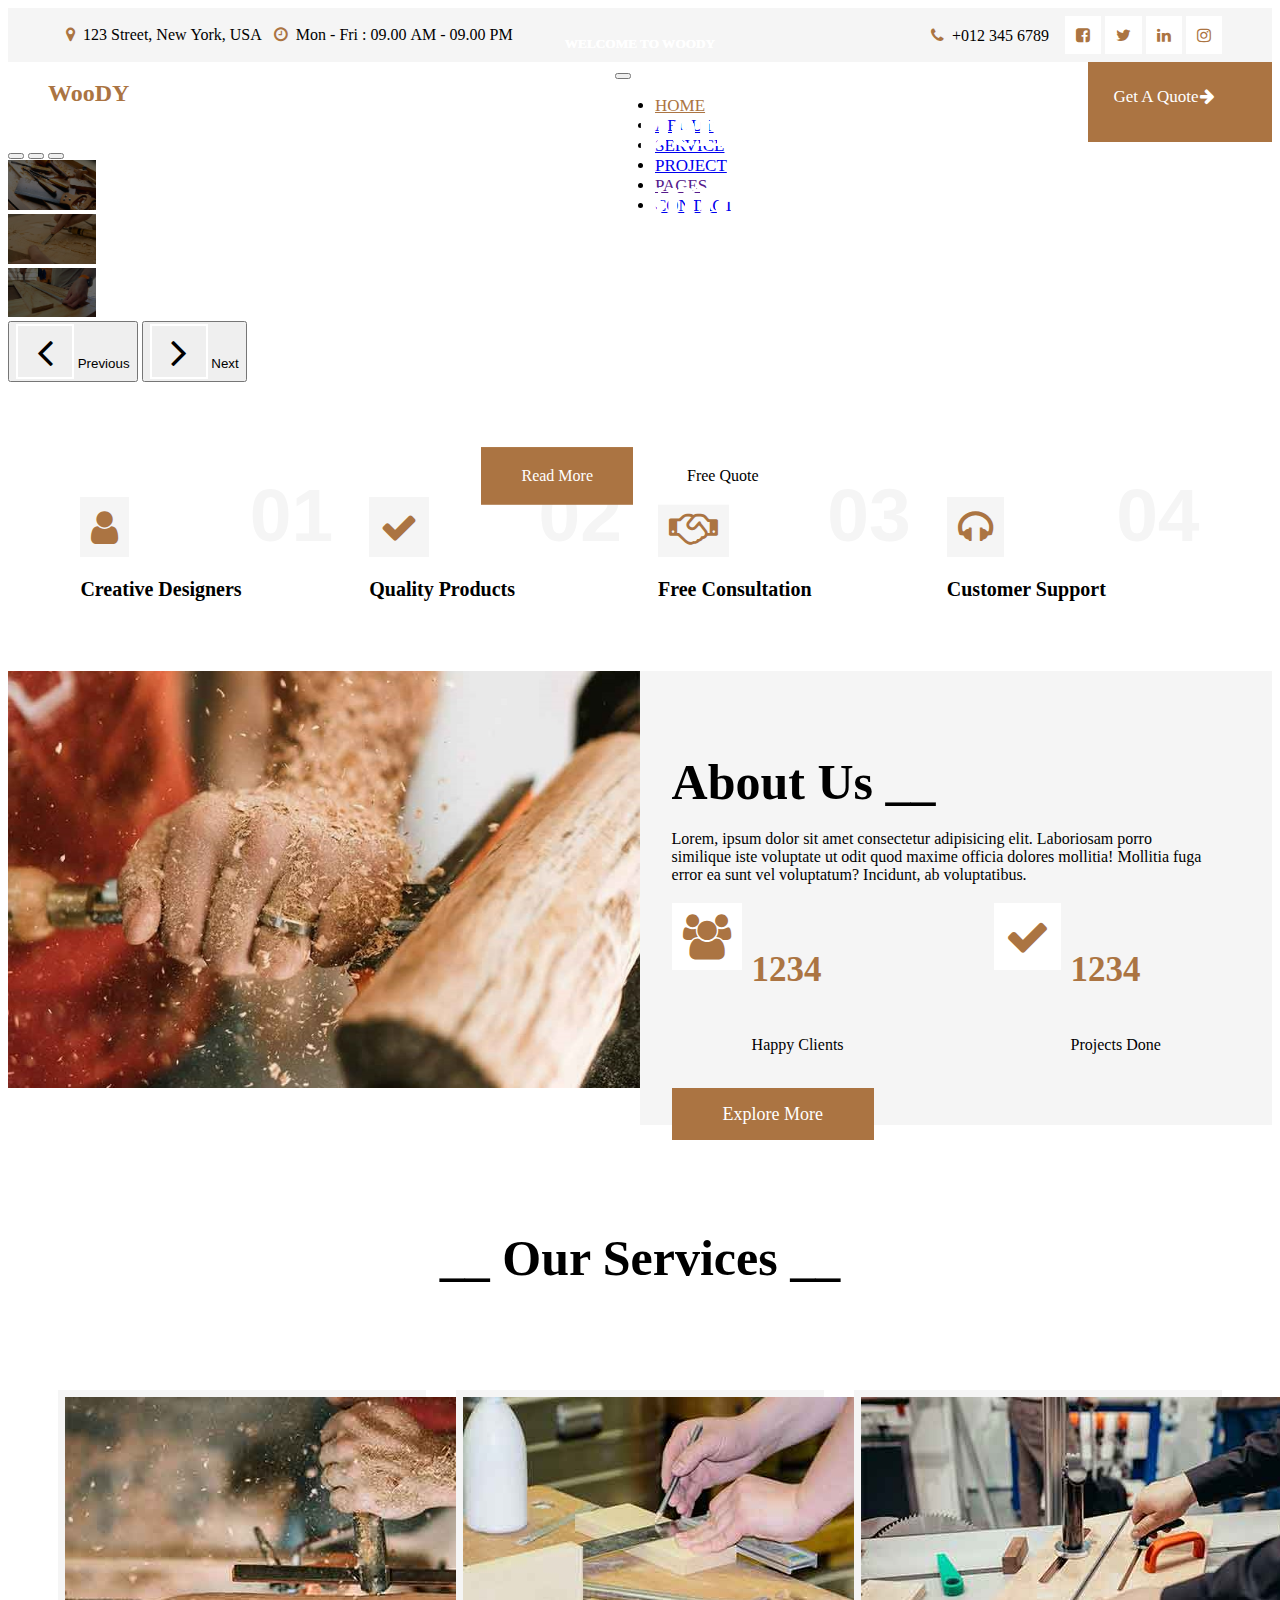
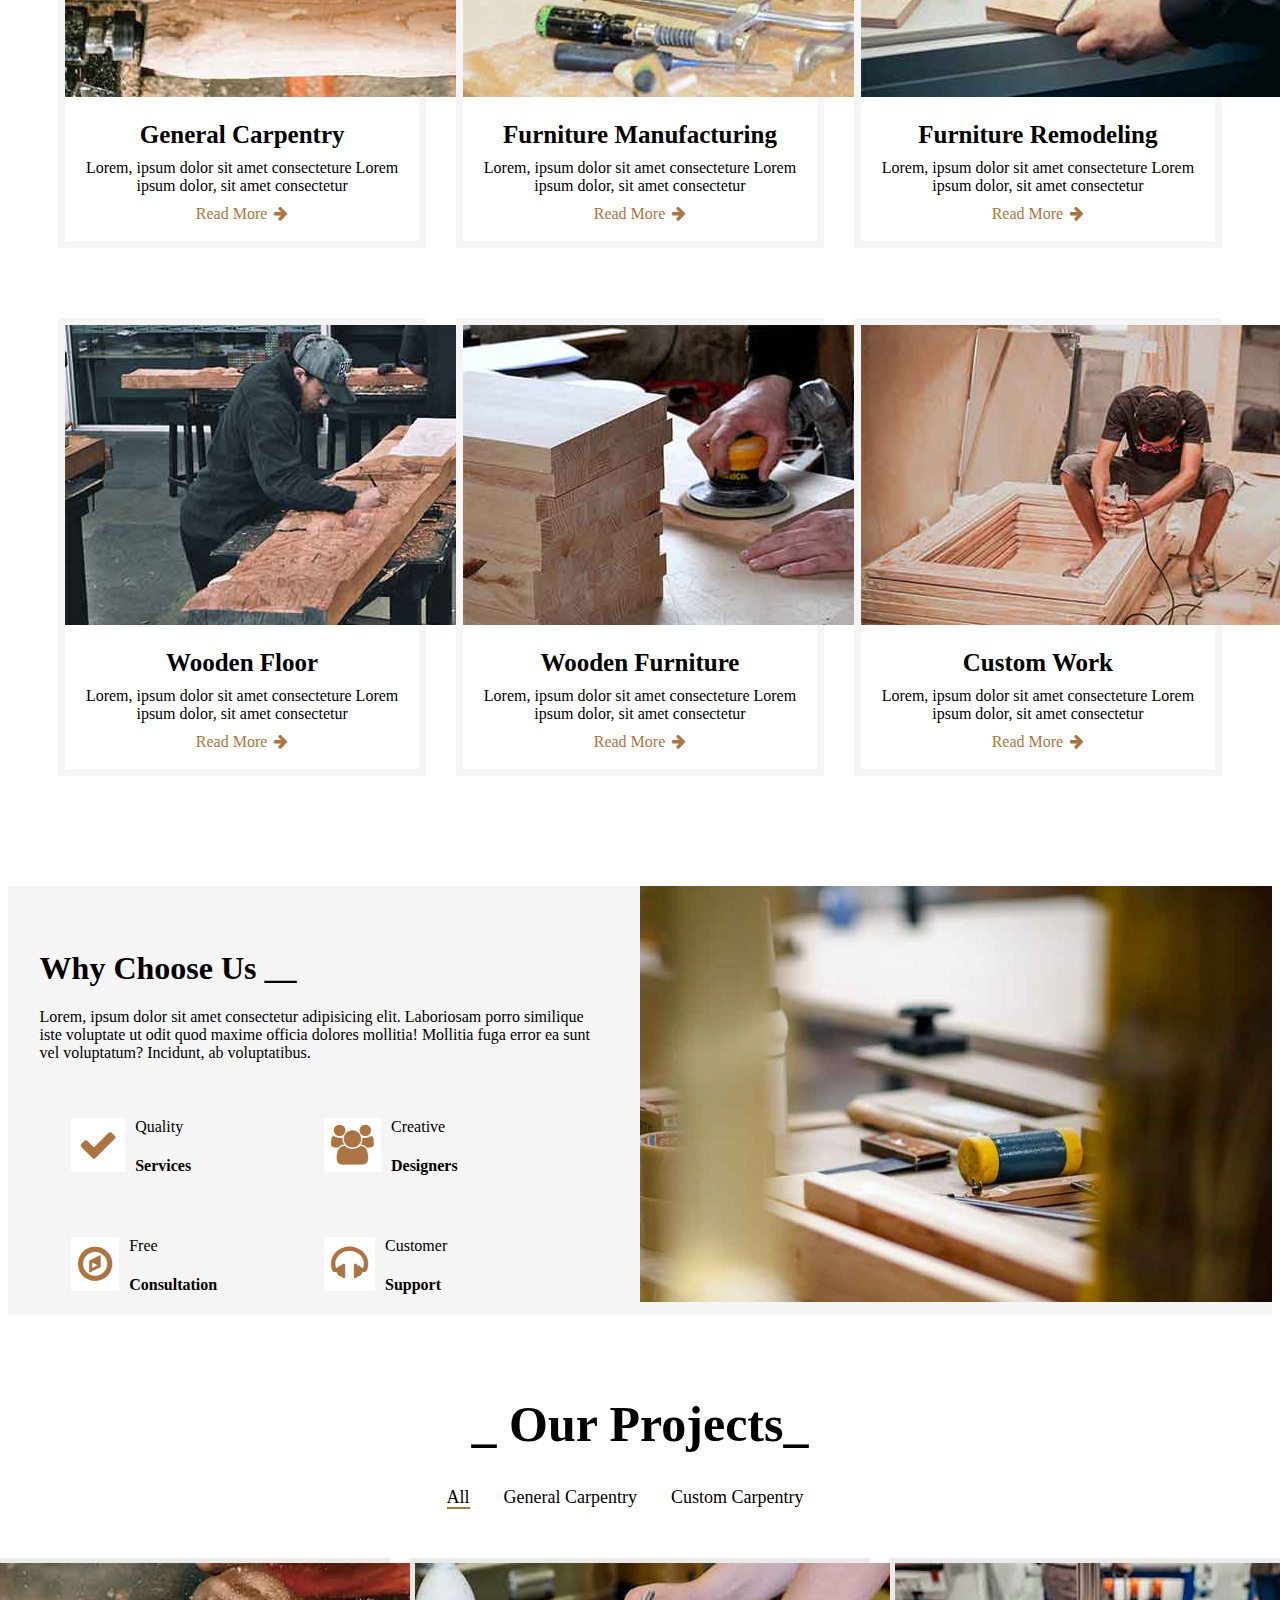
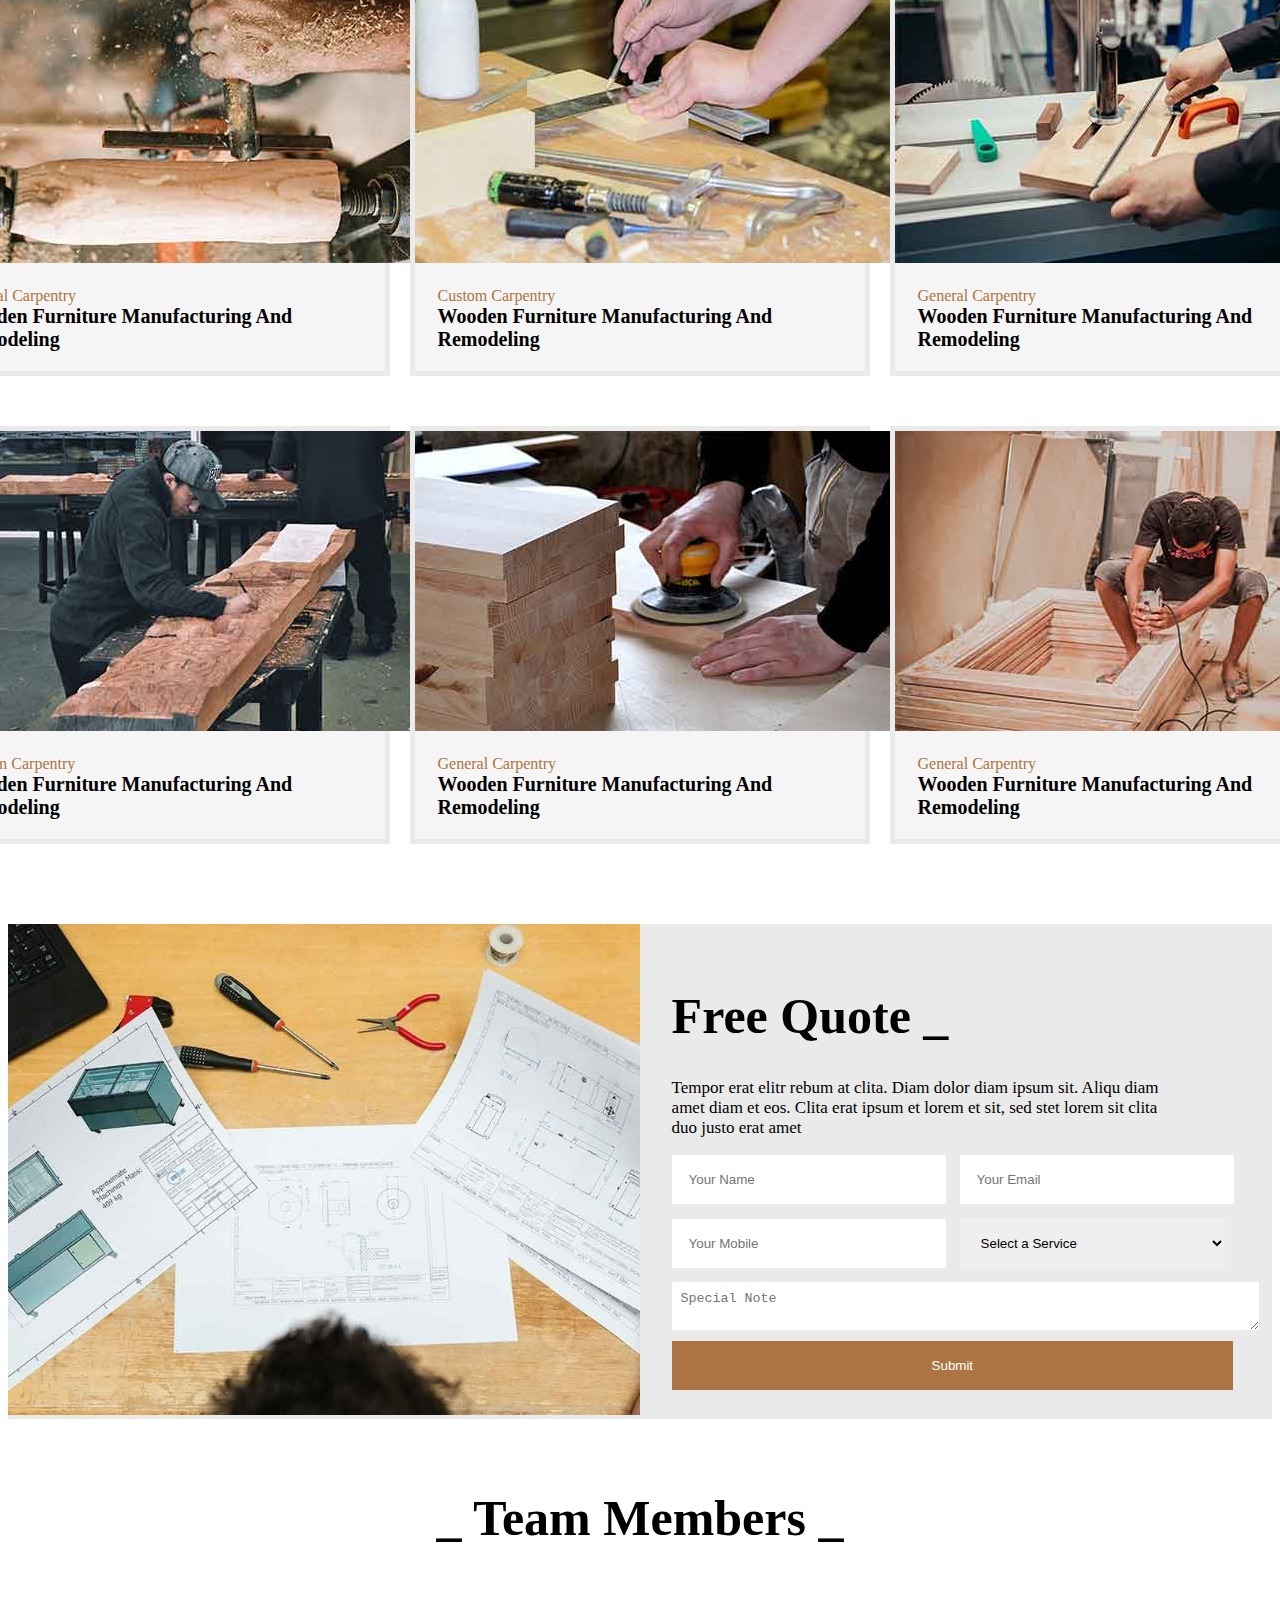
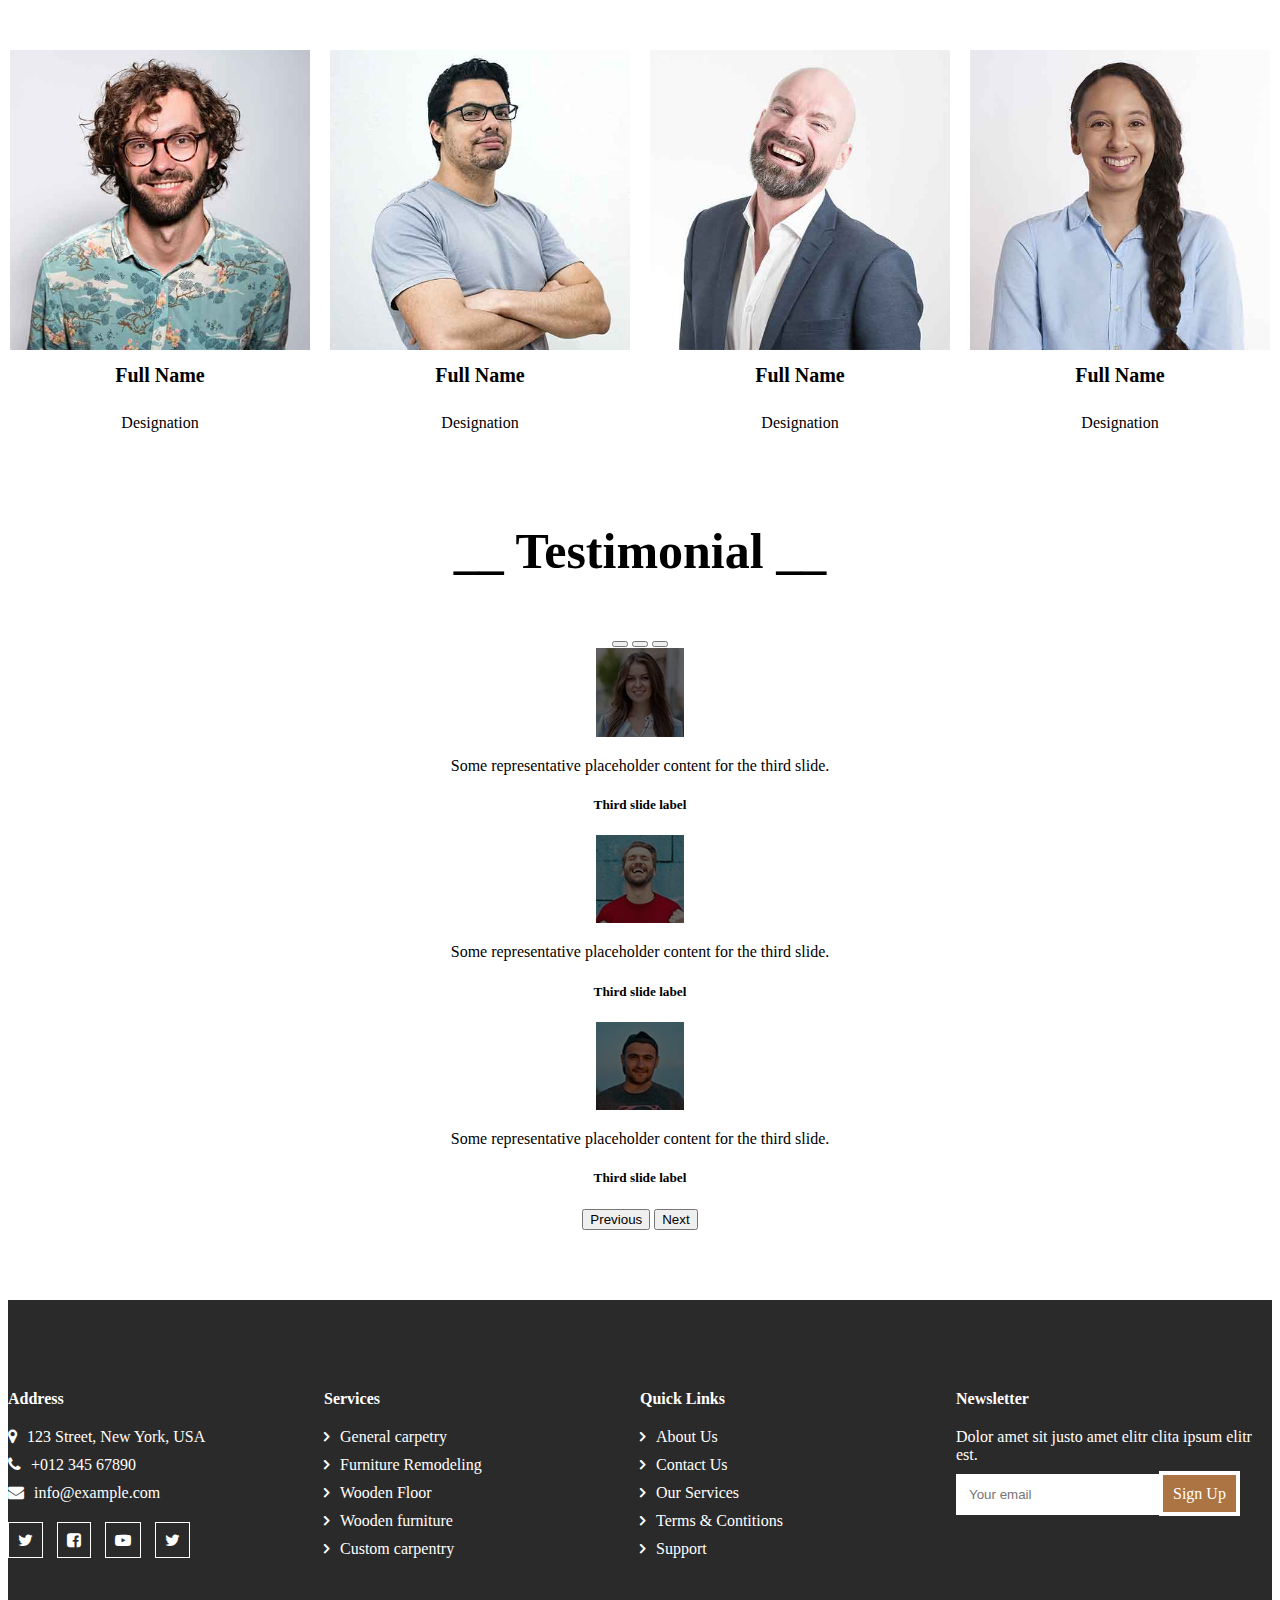
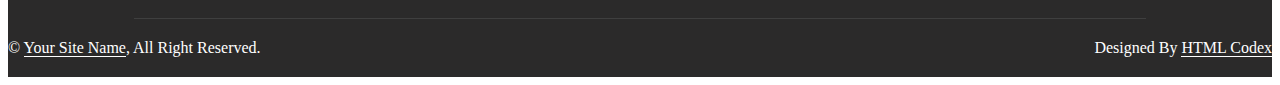
<file: index.html>
<!DOCTYPE html>
<html lang="en">
<head>
    <meta charset="UTF-8">
    <meta name="viewport" content="width=device-width, initial-scale=1.0">
    <title>Woody-Carpenter-Website</title>
    <link rel="stylesheet" href="./css/style.css">
    <link href="https://cdn.jsdelivr.net/npm/bootstrap@5.1.3/dist/css/bootstrap.min.css" rel="stylesheet" integrity="sha384-1BmE4kWBq78iYhFldvKuhfTAU6auU8tT94WrHftjDbrCEXSU1oBoqyl2QvZ6jIW3" crossorigin="anonymous">
    <link rel="stylesheet" href="https://cdnjs.cloudflare.com/ajax/libs/font-awesome/4.7.0/css/font-awesome.min.css">

</head>
<body>
  
    <div class="container-fluid">
        <div class="first-header">
            <div class="first-hd-left">
               <i class="fa fa-map-marker" aria-hidden="true"><span>123 Street, New York, USA</span></i>
               <i class="fa fa-clock-o" aria-hidden="true"><span>Mon - Fri : 09.00 AM - 09.00 PM</span></i>
            </div>
            <div class="first-hd-right">
                <i class="fa fa-phone" aria-hidden="true"><span>+012 345 6789</span></i>
                <i class="fa fa-facebook-square" aria-hidden="true" id="social"></i>
                <i class="fa fa-twitter" aria-hidden="true" id="social"></i>
                <i class="fa fa-linkedin" aria-hidden="true" id="social"></i>
                <i class="fa fa-instagram" aria-hidden="true" id="social"></i>
            </div>

        </div>
        <div class="navigation">
            <div class="nav-left">
                <h2>WooDY</h2>
            </div>
            <div class="nav-center">
                <nav class="navbar navbar-expand-lg navbar-light">
                    <div class="container-fluid">
                      <button class="navbar-toggler" type="button" data-bs-toggle="collapse" data-bs-target="#navbarNav" aria-controls="navbarNav" aria-expanded="false" aria-label="Toggle navigation">
                        <span class="navbar-toggler-icon"></span>
                      </button>
                      <div class="collapse navbar-collapse" id="navbarNav">
                        <ul class="navbar-nav">
                          <li class="nav-item">
                            <a class="nav-link active" aria-current="page" href="#" id="home">HOME</a>
                          </li>
                          <li class="nav-item">
                            <a class="nav-link active" aria-current="page" href="./pages/about.html">ABOUT</a>
                          </li>
                          <li class="nav-item">
                            <a class="nav-link active" aria-current="page" href="./pages/srvs.html">SERVICE</a>
                          </li>
                          <li class="nav-item">
                            <a class="nav-link active" aria-current="page" href="./pages/project.html">PROJECT</a>
                          </li>
                          <li class="nav-item">
                            <a class="nav-link active" aria-current="page" href="">PAGES</a>
                          </li>
                          <li class="nav-item">
                            <a class="nav-link active" aria-current="page" href="./pages/contact.html">CONTACT</a>
                          </li>
                         
                        </ul>
                      </div>
                    </div>
                  </nav>
            </div>
            <div class="nav-right">
                <a href="">Get A Quote<i class="fa fa-arrow-right" aria-hidden="true"></i></a>
            </div>
        </div>
        <div id="carouselExampleIndicators" class="carousel slide" data-bs-ride="carousel">
          <div class="carousel-indicators">
            <button type="button" data-bs-target="#carouselExampleIndicators" data-bs-slide-to="0" class="active" aria-current="true" aria-label="Slide 1"></button>
            <button type="button" data-bs-target="#carouselExampleIndicators" data-bs-slide-to="1" aria-label="Slide 2"></button>
            <button type="button" data-bs-target="#carouselExampleIndicators" data-bs-slide-to="2" aria-label="Slide 3"></button>
          </div>
          <div class="carousel-inner">
            <div class="carousel-item active">
              <img src="./images/carousel-1.jpg" class="d-block w-100 crsl-img" alt="...">
              <div class="crsl-text">
                <h5>WELCOME TO WOODY</h5>
                <h1>Best Carpenter & Craftsman<br>Services</h1>
                <p>Lorem ipsum, dolor sit amet consectetur adipisicing elit. Aspernatur perferendis dolorum similique molestias voluptatibus corrupti nulla dignissimos </p>
                <div class="btns">
                  <a href="" class="rd-mr">Read More</a>
                  <a href="" class="fr-qt">Free Quote</a>
                </div>
              </div>
            </div>
            <div class="carousel-item">
              <img src="./images/carousel-2.jpg" class="d-block w-100 crsl-img" alt="...">
              <div class="crsl-text">
                <h5>WELCOME TO WOODY</h5>
                <h1>Best Carpenter & Craftsman<br>Services</h1>
                <p>Lorem ipsum, dolor sit amet consectetur adipisicing elit. Aspernatur perferendis dolorum similique molestias voluptatibus corrupti nulla dignissimos </p>
                <div class="btns">
                  <a href="" class="rd-mr">Read More</a>
                  <a href="" class="fr-qt">Free Quote</a>
                </div>
              </div>
            </div>
            <div class="carousel-item">
              <img src="./images/carousel-3.jpg" class="d-block w-100 crsl-img" alt="...">
              <div class="crsl-text">
                <h5>WELCOME TO WOODY</h5>
                <h1>Best Carpenter & Craftsman<br>Services</h1>
                <p>Lorem ipsum, dolor sit amet consectetur adipisicing elit. Aspernatur perferendis dolorum similique molestias voluptatibus corrupti nulla dignissimos </p>
                <div class="btns">
                  <a href="" class="rd-mr">Read More</a>
                  <a href="" class="fr-qt">Free Quote</a>
                </div>
              </div>
            </div>
          </div>
          <button class="carousel-control-prev" type="button" data-bs-target="#carouselExampleIndicators" data-bs-slide="prev">
            <i class="fa fa-angle-left" id="left-arrow"></i>
            <span class="visually-hidden">Previous</span>
          </button>
          <button class="carousel-control-next" type="button" data-bs-target="#carouselExampleIndicators" data-bs-slide="next">
            <i class="fa fa-angle-right" id="right-arrow"></i>
            <span class="visually-hidden">Next</span>
          </button>
          
        </div>
        
        <div class="features">
          <div class="ftr-one"><div class="ftr">
            <div>
              <i class="fa fa-user" aria-hidden="true"></i>
            </div><div><span>01</span></div></div><div>Creative Designers</div></div>
          <div class="ftr-two"><div class="ftr"><div><i class="fa fa-check" aria-hidden="true"></i></div><div><span>02</span></div></div><div>Quality Products</div></div>
          <div class="ftr-three"><div class="ftr"><div><i class="fa fa-handshake-o" aria-hidden="true"></i></div><div><span>03</span></div></div><div>Free Consultation</div></div>
          <div class="ftr-four"><div class="ftr"><div><i class="fa fa-headphones"></i></div><div><span>04</span></div></div><div>Customer Support</div></div>
        </div>

        <div class="about">
          <div class="abt-left"><img src="./images/about - Copy.jpg" alt=""></div>
          <div class="abt-right">
            <h1>About Us __</h1>
            <p>Lorem, ipsum dolor sit amet consectetur adipisicing elit. Laboriosam porro similique iste voluptate ut odit quod maxime officia dolores mollitia! Mollitia fuga error ea sunt vel voluptatum? Incidunt, ab voluptatibus.</p>
            <div class="hpyclint-maindiv">
              <div class="hpy-clint">
                <div class="hpy-logo"><i class="fa fa-users" aria-hidden="true"></i></div>
                <div class="hpy-text"><h4>1234</h4>Happy Clients</div>
              </div>
              <div class="prjct-dn">
                <div class="prjct-dn-logo"><i class="fa fa-check" aria-hidden="true"></i></div>
                <div class="prjct-dn-text"><h4>1234</h4>Projects Done

                </div>
              </div>
            </div>
           <div class="em"><a href="">Explore More</a></div>
          </div>
        </div>

        <div class="servse">
          <h1>__ Our Services __</h1>
         <div class="servs-list">
          <div class="card">
            <img src="./images/service-1.jpg" alt="">
            <div class="card-tittle">General Carpentry</div>
            <div class="card-para">Lorem, ipsum dolor sit amet consecteture Lorem ipsum dolor, sit amet consectetur</div>
            <a href="">Read More<i class="fa fa-arrow-right" aria-hidden="true"></i></a>
          </div>
          <div class="card">
            <img src="./images/service-2.jpg" alt="">
            <div class="card-tittle">Furniture Manufacturing</div>
            <div class="card-para">Lorem, ipsum dolor sit amet consecteture Lorem ipsum dolor, sit amet consectetur</div>
            <a href="">Read More<i class="fa fa-arrow-right" aria-hidden="true"></i></a>
          </div>
          <div class="card">
            <img src="./images/service-3.jpg" alt="">
            <div class="card-tittle">Furniture Remodeling</div>
            <div class="card-para">Lorem, ipsum dolor sit amet consecteture Lorem ipsum dolor, sit amet consectetur</div>
            <a href="">Read More<i class="fa fa-arrow-right" aria-hidden="true"></i></a>
          </div>
         </div>
         <div class="servs-list">
          <div class="card">
            <img src="./images/service-4.jpg" alt="">
            <div class="card-tittle">Wooden Floor</div>
            <div class="card-para">Lorem, ipsum dolor sit amet consecteture Lorem ipsum dolor, sit amet consectetur</div>
            <a href="">Read More<i class="fa fa-arrow-right" aria-hidden="true"></i></a>
          </div>
          <div class="card">
            <img src="./images/service-5.jpg" alt="">
            <div class="card-tittle">Wooden Furniture</div>
            <div class="card-para">Lorem, ipsum dolor sit amet consecteture Lorem ipsum dolor, sit amet consectetur</div>
            <a href="">Read More<i class="fa fa-arrow-right" aria-hidden="true"></i></a>
          </div>
          <div class="card">
            <img src="./images/service-6.jpg" alt="">
            <div class="card-tittle">Custom Work</div>
            <div class="card-para">Lorem, ipsum dolor sit amet consecteture Lorem ipsum dolor, sit amet consectetur</div>
            <a href="">Read More<i class="fa fa-arrow-right" aria-hidden="true"></i></a>
          </div>
         </div>
        </div>
        <div class="why-choos">
          
          <div class="why-choos-left">
            <h1>Why Choose Us __</h1>
            <p>Lorem, ipsum dolor sit amet consectetur adipisicing elit. Laboriosam porro similique iste voluptate ut odit quod maxime officia dolores mollitia! Mollitia fuga error ea sunt vel voluptatum? Incidunt, ab voluptatibus.</p>
            <div class="why-choos-maindiv">
              <div class="why-choos-subdiv" id="left">
              <div class="qty-logo"><i class="fa fa-check" aria-hidden="true"></i></div>
              <div class="qty-text">Quality <h4>Services</h4></div>
            </div>
            <div class="why-choos-subdiv">
              <div class="qty-logo"><i class="fa fa-users" aria-hidden="true"></i></div>
              <div class="qty-text">Creative <h4>Designers</h4></div>
            </div>
          </div>
          <div class="why-choos-maindiv">
            <div class="why-choos-subdiv" id="left">
              <div class="qty-logo"><i class="fa fa-compass" aria-hidden="true"></i></i></div>
              <div class="qty-text">Free <h4>Consultation</h4></div>
          </div>
          <div class="why-choos-subdiv">
            <div class="qty-logo"><i class="fa fa-headphones"></i></div>
            <div class="qty-text">Customer <h4>Support</h4></div>
          </div>
        </div>
          
          </div>
          <div class="why-choos-right"><img src="./images/feature.jpg" alt=""></div>
        </div>

        <div class="our-projects">
        <div class="prjct-head-nav">
          <h1>_ Our Projects_</h1>
          <div class="project-nav">
           <a href="" class="all">All</a>
           <a href="">General Carpentry</a>
           <a href="">Custom Carpentry</a>
          </div>
        </div>
         <div class="project-lists">
          <div class="card">
            <img src="./images/service-1.jpg" alt="">
            <div class="prjct-card-text">General Carpentry</div>
            <div class="prjct-card-para">Wooden Furniture Manufacturing And Remodeling</div>
          </div>
          <div class="card">
            <img src="./images/service-2.jpg" alt="">
            <div class="prjct-card-text">Custom Carpentry</div>
            <div class="prjct-card-para">Wooden Furniture Manufacturing And Remodeling</div>
          </div>
          <div class="card">
            <img src="./images/service-3.jpg" alt="">
            <div class="prjct-card-text">General Carpentry</div>
            <div class="prjct-card-para">Wooden Furniture Manufacturing And Remodeling</div>
          </div>
         </div>
         <div class="project-lists">
          <div class="card">
            <img src="./images/service-4.jpg" alt="">
            <div class="prjct-card-text">Custom Carpentry</div>
            <div class="prjct-card-para">Wooden Furniture Manufacturing And Remodeling</div>
          </div>
          <div class="card">
            <img src="./images/service-5.jpg" alt="">
            <div class="prjct-card-text">General Carpentry</div>
            <div class="prjct-card-para">Wooden Furniture Manufacturing And Remodeling</div>
          </div>
          <div class="card">
            <img src="./images/service-6.jpg" alt="">
            <div class="prjct-card-text">General Carpentry</div>
            <div class="prjct-card-para">Wooden Furniture Manufacturing And Remodeling</div>
          </div>
         </div>
        </div>
        <div class="free-quote">
          <div class="qout-left">
            <img src="./images/quote.jpg" alt="">
          </div>
          <div class="qout-right">
            <h1>Free Quote _</h1>
            <p>Tempor erat elitr rebum at clita. Diam dolor diam ipsum sit. Aliqu diam amet diam et eos. Clita erat ipsum et lorem et sit, sed stet lorem sit clita duo justo erat amet</p>
            <div class="qoute-form">
              <input type="text" placeholder="Your Name">
              <input type="email" name="" id="mail" placeholder="Your Email">
              <div>
                <input type="text" name="" id="" placeholder="Your Mobile">
                <select name="" id="select">
                  <option value="">Select a Service</option>
                  <option value="">Service1</option>
                  <option value="">Service2 </option>
                  <option value="">Service3 </option>
                </select>
              </div>
              <div>
                <textarea name="" id="" cols="30" rows="2" placeholder="Special Note"></textarea>
              </div>
              <button>Submit</button>
            </div>
          </div>
        </div>
        <div class="tm-membrs">
          <h1>_ Team Members _</h1>
          <div class="members">
            <div class="card">
              <img src="./images/team-1.jpg" alt="">
              <h4>Full Name</h4>
              <div>Designation</div>
            </div>
            <div class="card">
              <img src="./images/team-2.jpg" alt="">
              <h4>Full Name</h4>
              <div>Designation</div>
            </div>
            <div class="card">
              <img src="./images/team-3.jpg" alt="">
              <h4>Full Name</h4>
              <div>Designation</div>
            </div>
            <div class="card">
              <img src="./images/team-4.jpg" alt="">
              <h4>Full Name</h4>
              <div>Designation</div>
            </div>
          </div>
        </div>

        <div class="testimonials">
          <h1>__ Testimonial __</h1>
          <div class="tstmnls-crsl">
            <div id="carouselExampleDark" class="carousel carousel-dark slide" data-bs-ride="carousel">
              <div class="carousel-indicators">
                <button type="button" data-bs-target="#carouselExampleDark" data-bs-slide-to="0" class="active" aria-current="true" aria-label="Slide 1"></button>
                <button type="button" data-bs-target="#carouselExampleDark" data-bs-slide-to="1" aria-label="Slide 2"></button>
                <button type="button" data-bs-target="#carouselExampleDark" data-bs-slide-to="2" aria-label="Slide 3"></button>
              </div>
              <div class="carousel-inner">
                <div class="carousel-item active" data-bs-interval="10000">
                  <div><img src="./images/testimonial-1.jpg" class="d-block w-5" alt="..."> </div>
                  <div class="carousel-caption d-none d-md-block">
                     <p>Some representative placeholder content for the third slide.</p>
                    <h5>Third slide label</h5>
                  </div>
                </div>
                <div class="carousel-item" data-bs-interval="2000">
                  <img src="./images/testimonial-2.jpg" class="d-block w-5" alt="...">
                  <div class="carousel-caption d-none d-md-block">
                    <p>Some representative placeholder content for the third slide.</p>
                    <h5>Third slide label</h5>
                  </div>
                </div>
                <div class="carousel-item">
                  <img src="./images/testimonial-3.jpg" class="d-block w-5" alt="...">
                  <div class="carousel-caption d-none d-md-block">
                    <p>Some representative placeholder content for the third slide.</p>
                    <h5>Third slide label</h5>
                   
                  </div>
                </div>
              </div>
              <button class="carousel-control-prev" type="button" data-bs-target="#carouselExampleDark" data-bs-slide="prev">
                <span class="carousel-control-prev-icon" aria-hidden="true"></span>
                <span class="visually-hidden">Previous</span>
              </button>
              <button class="carousel-control-next" type="button" data-bs-target="#carouselExampleDark" data-bs-slide="next">
                <span class="carousel-control-next-icon" aria-hidden="true"></span>
                <span class="visually-hidden">Next</span>
              </button>
            </div>
          </div>
        </div>

        <div class="footer">
         <div class="container">
          <div class="footer-first">
            <h4>Address</h4>
            <div><i class="fa fa-map-marker" aria-hidden="true"></i><span>123 Street, New York, USA</span></div>
            <div><i class="fa fa-phone" aria-hidden="true"></i><span>+012 345 67890</span></div>
            <div><i class="fa fa-envelope" aria-hidden="true"></i><span>info@example.com</span></div>
            <i class="fa fa-twitter" aria-hidden="true" id="footer-social-link"></i>
            <i class="fa fa-facebook-square" aria-hidden="true" id="footer-social-link"></i>
            <i class="fa fa-youtube-play" aria-hidden="true" id="footer-social-link"></i>
            <i class="fa fa-twitter" aria-hidden="true" id="footer-social-link"></i>
          </div>
          <div class="footer-sec">
            <h4>Services</h4>
            <div><i class="fa fa-angle-right"></i>General carpetry</div>
            <div><i class="fa fa-angle-right"></i>Furniture Remodeling</div>
            <div><i class="fa fa-angle-right"></i>Wooden Floor</div>
            <div><i class="fa fa-angle-right"></i>Wooden furniture</div>
            <div><i class="fa fa-angle-right"></i>Custom carpentry</div>
          </div>
          <div class="footer-third">
            <h4>Quick Links</h4>
            <div><i class="fa fa-angle-right"></i>About Us</div>
            <div><i class="fa fa-angle-right"></i>Contact Us</div>
            <div><i class="fa fa-angle-right"></i>Our Services</div>
            <div><i class="fa fa-angle-right"></i>Terms & Contitions</div>
            <div><i class="fa fa-angle-right"></i>Support</div>
          </div>
          <div class="footer-four">
            <h4>Newsletter</h4>
            <div>Dolor amet sit justo amet elitr clita ipsum elitr est.</div>
            <div><input type="email" placeholder="Your email"><a href="">Sign Up</a></div>
          </div>
         </div>
        </div>

        <div class="cpy-rgt">
          <div class="just-line"></div>
          <div class="container cpy-rgt-text">
            <div>© <span>Your Site Name</span>, All Right Reserved.</div>
            <div>Designed By <span>HTML Codex</span></div>
          </div>
        </div>
    </div>
    






    <script src="https://cdn.jsdelivr.net/npm/bootstrap@5.1.3/dist/js/bootstrap.bundle.min.js" integrity="sha384-ka7Sk0Gln4gmtz2MlQnikT1wXgYsOg+OMhuP+IlRH9sENBO0LRn5q+8nbTov4+1p" crossorigin="anonymous"></script>
    <script src="https://cdn.jsdelivr.net/npm/@popperjs/core@2.10.2/dist/umd/popper.min.js" integrity="sha384-7+zCNj/IqJ95wo16oMtfsKbZ9ccEh31eOz1HGyDuCQ6wgnyJNSYdrPa03rtR1zdB" crossorigin="anonymous"></script>
<script src="https://cdn.jsdelivr.net/npm/bootstrap@5.1.3/dist/js/bootstrap.min.js" integrity="sha384-QJHtvGhmr9XOIpI6YVutG+2QOK9T+ZnN4kzFN1RtK3zEFEIsxhlmWl5/YESvpZ13" crossorigin="anonymous"></script>
</body>
</html>
</file>
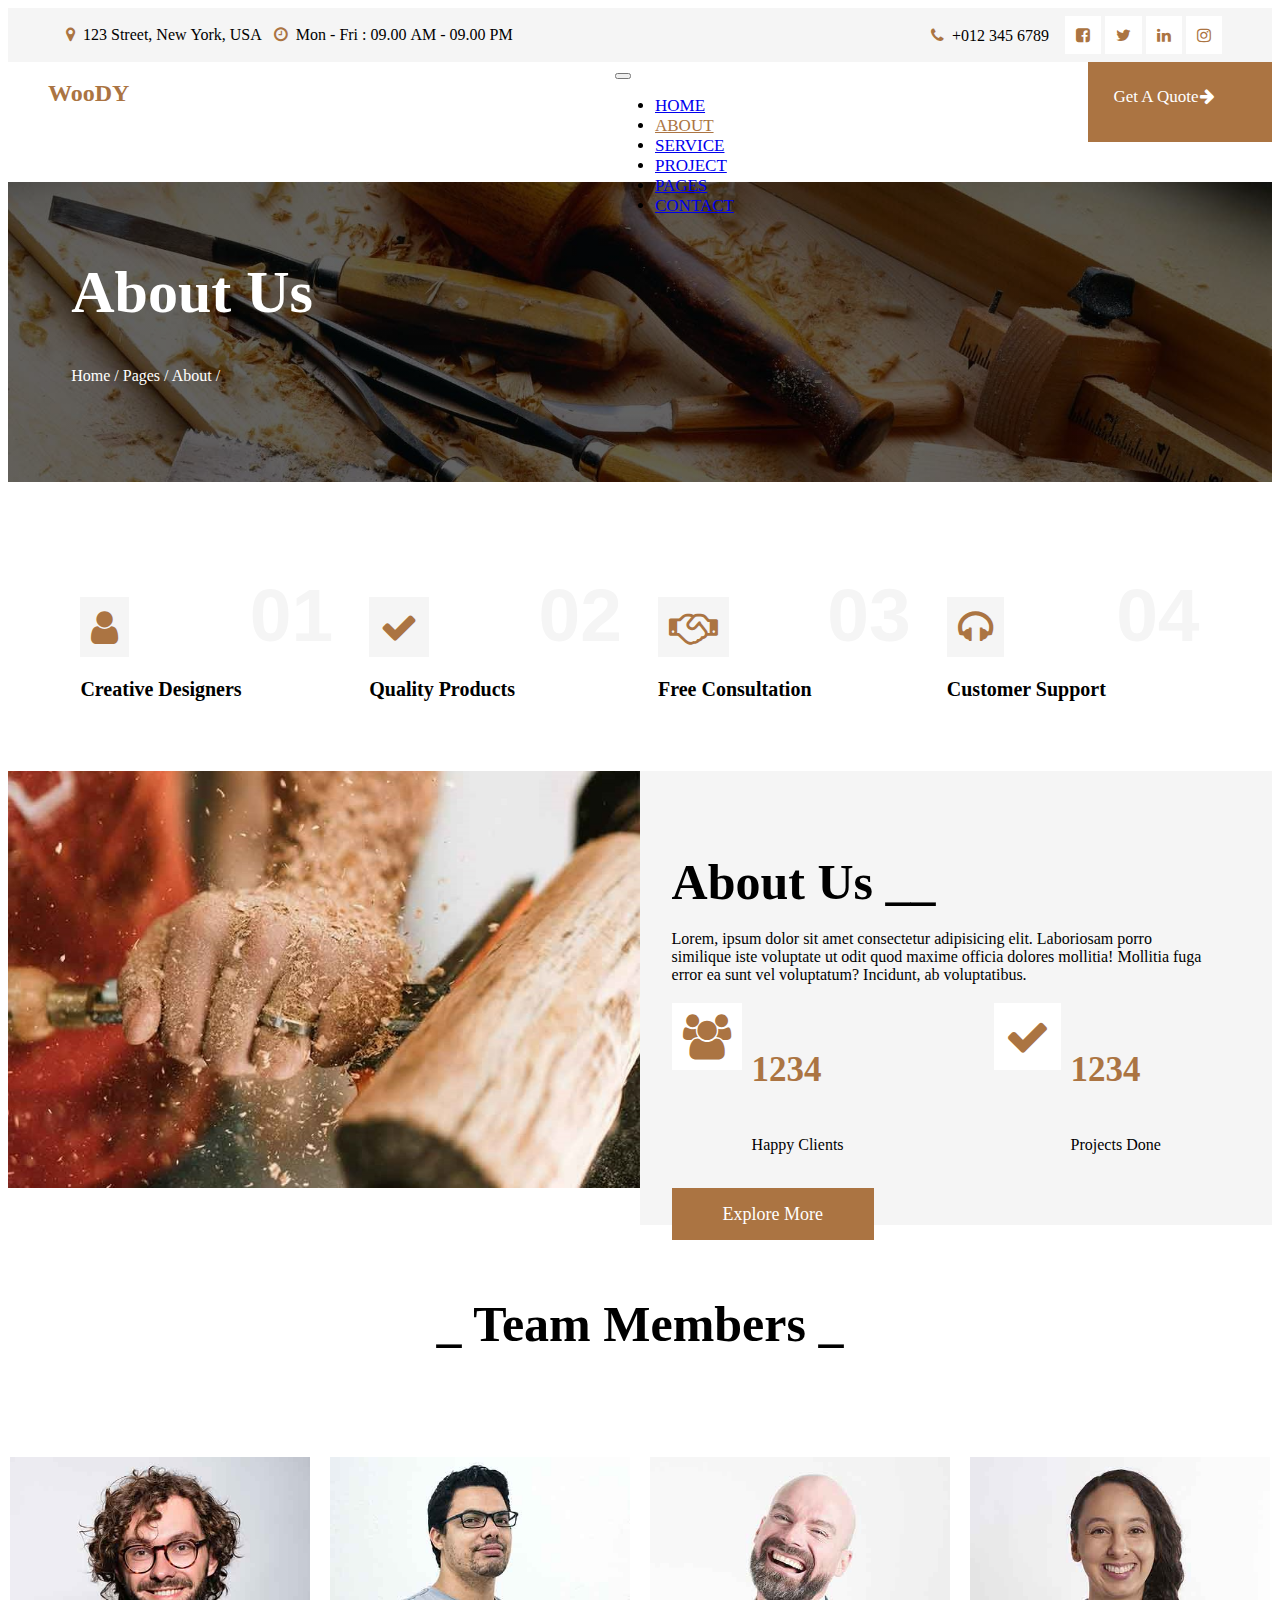
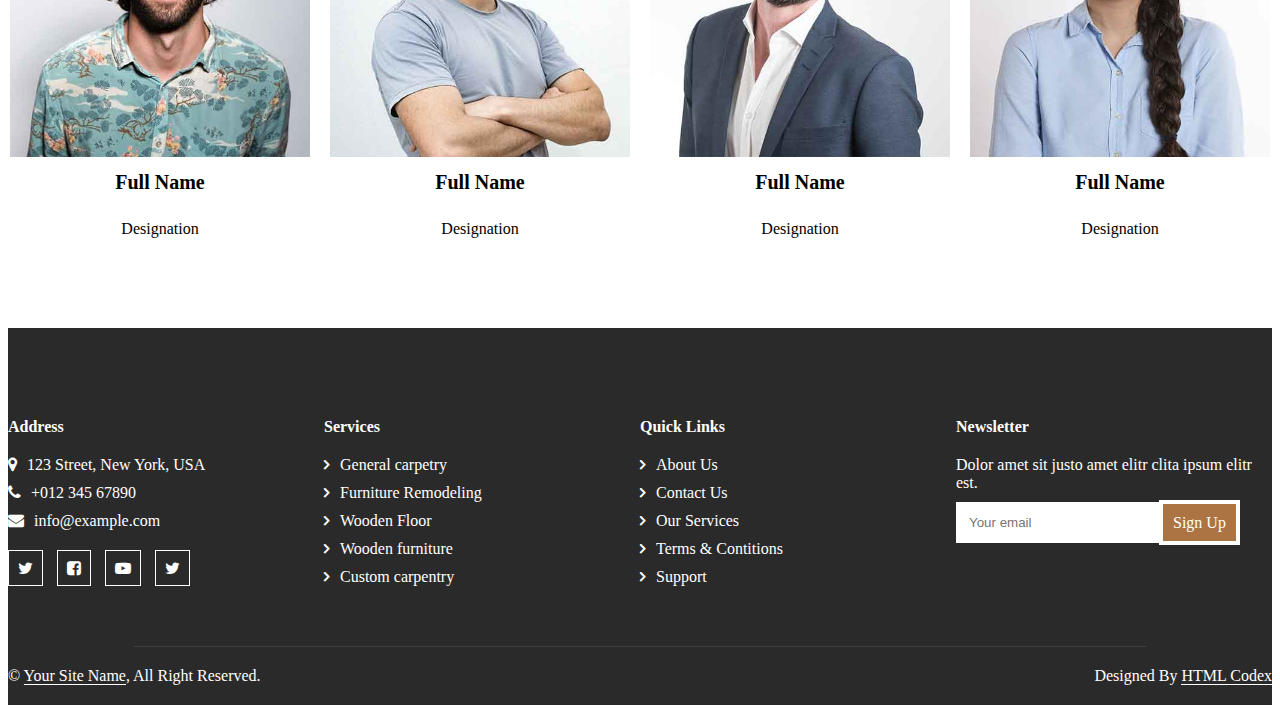
<file: pages/about.html>
<!DOCTYPE html>
<html lang="en">
<head>
    <meta charset="UTF-8">
    <meta name="viewport" content="width=device-width, initial-scale=1.0">
    <title>Woody-Carpenter-Website</title>
    <link rel="stylesheet" href="../css/about.css">
    <link href="https://cdn.jsdelivr.net/npm/bootstrap@5.1.3/dist/css/bootstrap.min.css" rel="stylesheet" integrity="sha384-1BmE4kWBq78iYhFldvKuhfTAU6auU8tT94WrHftjDbrCEXSU1oBoqyl2QvZ6jIW3" crossorigin="anonymous">
    <link rel="stylesheet" href="https://cdnjs.cloudflare.com/ajax/libs/font-awesome/4.7.0/css/font-awesome.min.css">
<body>
    <div class="container-fluid">
        <div class="first-header">
            <div class="first-hd-left">
               <i class="fa fa-map-marker" aria-hidden="true"><span>123 Street, New York, USA</span></i>
               <i class="fa fa-clock-o" aria-hidden="true"><span>Mon - Fri : 09.00 AM - 09.00 PM</span></i>
            </div>
            <div class="first-hd-right">
                <i class="fa fa-phone" aria-hidden="true"><span>+012 345 6789</span></i>
                <i class="fa fa-facebook-square" aria-hidden="true" id="social"></i>
                <i class="fa fa-twitter" aria-hidden="true" id="social"></i>
                <i class="fa fa-linkedin" aria-hidden="true" id="social"></i>
                <i class="fa fa-instagram" aria-hidden="true" id="social"></i>
            </div>

        </div>
        <div class="navigation">
            <div class="nav-left">
                <h2>WooDY</h2>
            </div>
            <div class="nav-center">
                <nav class="navbar navbar-expand-lg navbar-light">
                    <div class="container-fluid">
                      <button class="navbar-toggler" type="button" data-bs-toggle="collapse" data-bs-target="#navbarNav" aria-controls="navbarNav" aria-expanded="false" aria-label="Toggle navigation">
                        <span class="navbar-toggler-icon"></span>
                      </button>
                      <div class="collapse navbar-collapse" id="navbarNav">
                        <ul class="navbar-nav">
                          <li class="nav-item">
                            <a class="nav-link active" aria-current="page" href="../index.html">HOME</a>
                          </li>
                          <li class="nav-item">
                            <a class="nav-link active" aria-current="page" href="#" id="about">ABOUT</a>
                          </li>
                          <li class="nav-item">
                            <a class="nav-link active" aria-current="page" href="../pages/srvs.html">SERVICE</a>
                          </li>
                          <li class="nav-item">
                            <a class="nav-link active" aria-current="page" href="#">PROJECT</a>
                          </li>
                          <li class="nav-item">
                            <a class="nav-link active" aria-current="page" href="#">PAGES</a>
                          </li>
                          <li class="nav-item">
                            <a class="nav-link active" aria-current="page" href="#">CONTACT</a>
                          </li>
                         
                        </ul>
                      </div>
                    </div>
                  </nav>
            </div>
            <div class="nav-right">
                <a href="">Get A Quote<i class="fa fa-arrow-right" aria-hidden="true"></i></a>
            </div>
        </div>

        <div class="banner">
            <h1>About Us</h1>
            <div class="banner-links">
                <a href="">Home / </a>
                <a href="">Pages / </a>
                <a href="">About / </a>
            </div>
        </div>
        
        
        <div class="features">
            <div class="ftr-one"><div class="ftr">
              <div>
                <i class="fa fa-user" aria-hidden="true"></i>
              </div><div><span>01</span></div></div><div>Creative Designers</div></div>
            <div class="ftr-two"><div class="ftr"><div><i class="fa fa-check" aria-hidden="true"></i></div><div><span>02</span></div></div><div>Quality Products</div></div>
            <div class="ftr-three"><div class="ftr"><div><i class="fa fa-handshake-o" aria-hidden="true"></i></div><div><span>03</span></div></div><div>Free Consultation</div></div>
            <div class="ftr-four"><div class="ftr"><div><i class="fa fa-headphones"></i></div><div><span>04</span></div></div><div>Customer Support</div></div>
          </div>

          <div class="about">
            <div class="abt-left"><img src="../images/about - Copy.jpg" alt=""></div>
            <div class="abt-right">
              <h1>About Us __</h1>
              <p>Lorem, ipsum dolor sit amet consectetur adipisicing elit. Laboriosam porro similique iste voluptate ut odit quod maxime officia dolores mollitia! Mollitia fuga error ea sunt vel voluptatum? Incidunt, ab voluptatibus.</p>
              <div class="hpyclint-maindiv">
                <div class="hpy-clint">
                  <div class="hpy-logo"><i class="fa fa-users" aria-hidden="true"></i></div>
                  <div class="hpy-text"><h4>1234</h4>Happy Clients</div>
                </div>
                <div class="prjct-dn">
                  <div class="prjct-dn-logo"><i class="fa fa-check" aria-hidden="true"></i></div>
                  <div class="prjct-dn-text"><h4>1234</h4>Projects Done
  
                  </div>
                </div>
              </div>
             <div class="em"><a href="">Explore More</a></div>
            </div>
          </div>
          <div class="tm-membrs">
            <h1>_ Team Members _</h1>
            <div class="members">
              <div class="card">
                <img src="../images/team-1.jpg" alt="">
                <h4>Full Name</h4>
                <div>Designation</div>
              </div>
              <div class="card">
                <img src="../images/team-2.jpg" alt="">
                <h4>Full Name</h4>
                <div>Designation</div>
              </div>
              <div class="card">
                <img src="../images/team-3.jpg" alt="">
                <h4>Full Name</h4>
                <div>Designation</div>
              </div>
              <div class="card">
                <img src="../images/team-4.jpg" alt="">
                <h4>Full Name</h4>
                <div>Designation</div>
              </div>
            </div>
          </div>

          <div class="footer">
            <div class="container">
             <div class="footer-first">
               <h4>Address</h4>
               <div><i class="fa fa-map-marker" aria-hidden="true"></i><span>123 Street, New York, USA</span></div>
               <div><i class="fa fa-phone" aria-hidden="true"></i><span>+012 345 67890</span></div>
               <div><i class="fa fa-envelope" aria-hidden="true"></i><span>info@example.com</span></div>
               <i class="fa fa-twitter" aria-hidden="true" id="footer-social-link"></i>
               <i class="fa fa-facebook-square" aria-hidden="true" id="footer-social-link"></i>
               <i class="fa fa-youtube-play" aria-hidden="true" id="footer-social-link"></i>
               <i class="fa fa-twitter" aria-hidden="true" id="footer-social-link"></i>
             </div>
             <div class="footer-sec">
               <h4>Services</h4>
               <div><i class="fa fa-angle-right"></i>General carpetry</div>
               <div><i class="fa fa-angle-right"></i>Furniture Remodeling</div>
               <div><i class="fa fa-angle-right"></i>Wooden Floor</div>
               <div><i class="fa fa-angle-right"></i>Wooden furniture</div>
               <div><i class="fa fa-angle-right"></i>Custom carpentry</div>
             </div>
             <div class="footer-third">
               <h4>Quick Links</h4>
               <div><i class="fa fa-angle-right"></i>About Us</div>
               <div><i class="fa fa-angle-right"></i>Contact Us</div>
               <div><i class="fa fa-angle-right"></i>Our Services</div>
               <div><i class="fa fa-angle-right"></i>Terms & Contitions</div>
               <div><i class="fa fa-angle-right"></i>Support</div>
             </div>
             <div class="footer-four">
               <h4>Newsletter</h4>
               <div>Dolor amet sit justo amet elitr clita ipsum elitr est.</div>
               <div><input type="email" placeholder="Your email"><a href="">Sign Up</a></div>
             </div>
            </div>
           </div>
           <div class="cpy-rgt">
            <div class="just-line"></div>
            <div class="container cpy-rgt-text">
              <div>© <span>Your Site Name</span>, All Right Reserved.</div>
              <div>Designed By <span>HTML Codex</span></div>
            </div>
          </div>
    </div>






    
    <script src="https://cdn.jsdelivr.net/npm/bootstrap@5.1.3/dist/js/bootstrap.bundle.min.js" integrity="sha384-ka7Sk0Gln4gmtz2MlQnikT1wXgYsOg+OMhuP+IlRH9sENBO0LRn5q+8nbTov4+1p" crossorigin="anonymous"></script>
    <script src="https://cdn.jsdelivr.net/npm/@popperjs/core@2.10.2/dist/umd/popper.min.js" integrity="sha384-7+zCNj/IqJ95wo16oMtfsKbZ9ccEh31eOz1HGyDuCQ6wgnyJNSYdrPa03rtR1zdB" crossorigin="anonymous"></script>
<script src="https://cdn.jsdelivr.net/npm/bootstrap@5.1.3/dist/js/bootstrap.min.js" integrity="sha384-QJHtvGhmr9XOIpI6YVutG+2QOK9T+ZnN4kzFN1RtK3zEFEIsxhlmWl5/YESvpZ13" crossorigin="anonymous"></script>
</body>
</html>
</file>
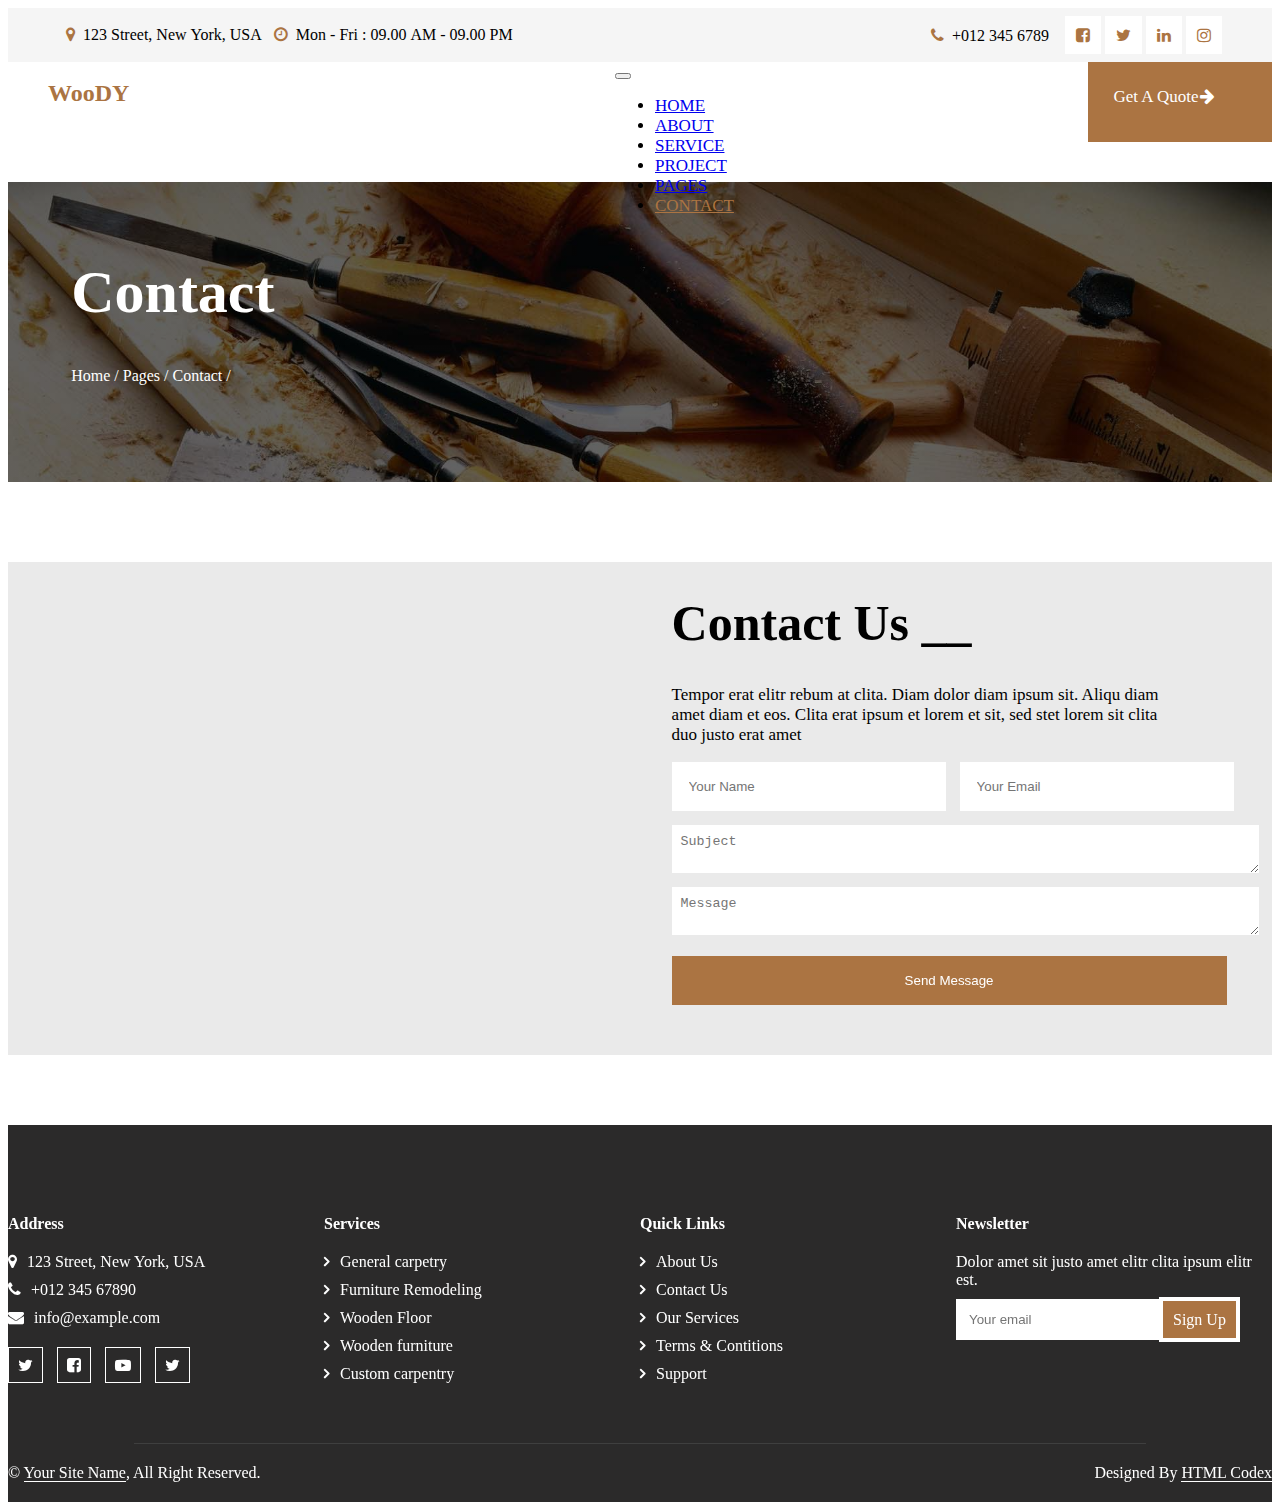
<file: pages/contact.html>
<!DOCTYPE html>
<html lang="en">
<head>
    <meta charset="UTF-8">
    <meta name="viewport" content="width=device-width, initial-scale=1.0">
    <title>Woody-Carpenter-Website</title>
    <link rel="stylesheet" href="../css/contact.css">
    <link href="https://cdn.jsdelivr.net/npm/bootstrap@5.1.3/dist/css/bootstrap.min.css" rel="stylesheet" integrity="sha384-1BmE4kWBq78iYhFldvKuhfTAU6auU8tT94WrHftjDbrCEXSU1oBoqyl2QvZ6jIW3" crossorigin="anonymous">
    <link rel="stylesheet" href="https://cdnjs.cloudflare.com/ajax/libs/font-awesome/4.7.0/css/font-awesome.min.css">
<body>
    <div class="container-fluid">
        <div class="first-header">
            <div class="first-hd-left">
               <i class="fa fa-map-marker" aria-hidden="true"><span>123 Street, New York, USA</span></i>
               <i class="fa fa-clock-o" aria-hidden="true"><span>Mon - Fri : 09.00 AM - 09.00 PM</span></i>
            </div>
            <div class="first-hd-right">
                <i class="fa fa-phone" aria-hidden="true"><span>+012 345 6789</span></i>
                <i class="fa fa-facebook-square" aria-hidden="true" id="social"></i>
                <i class="fa fa-twitter" aria-hidden="true" id="social"></i>
                <i class="fa fa-linkedin" aria-hidden="true" id="social"></i>
                <i class="fa fa-instagram" aria-hidden="true" id="social"></i>
            </div>

        </div>
        <div class="navigation">
            <div class="nav-left">
                <h2>WooDY</h2>
            </div>
            <div class="nav-center">
                <nav class="navbar navbar-expand-lg navbar-light">
                    <div class="container-fluid">
                      <button class="navbar-toggler" type="button" data-bs-toggle="collapse" data-bs-target="#navbarNav" aria-controls="navbarNav" aria-expanded="false" aria-label="Toggle navigation">
                        <span class="navbar-toggler-icon"></span>
                      </button>
                      <div class="collapse navbar-collapse" id="navbarNav">
                        <ul class="navbar-nav">
                          <li class="nav-item">
                            <a class="nav-link active" aria-current="page" href="../index.html">HOME</a>
                          </li>
                          <li class="nav-item">
                            <a class="nav-link active" aria-current="page" href="../pages/about.html">ABOUT</a>
                          </li>
                          <li class="nav-item">
                            <a class="nav-link active" aria-current="page" href="../pages/srvs.html">SERVICE</a>
                          </li>
                          <li class="nav-item">
                            <a class="nav-link active" aria-current="page" href="../pages/project.html">PROJECT</a>
                          </li>
                          <li class="nav-item">
                            <a class="nav-link active" aria-current="page" href="#">PAGES</a>
                          </li>
                          <li class="nav-item">
                            <a class="nav-link active" aria-current="page" href="../pages/contact.html" id="contact">CONTACT</a>
                          </li>
                         
                        </ul>
                      </div>
                    </div>
                  </nav>
            </div>
            <div class="nav-right">
                <a href="">Get A Quote<i class="fa fa-arrow-right" aria-hidden="true"></i></a>
            </div>
        </div>
        <div class="banner">
            <h1>Contact</h1>
            <div class="banner-links">
                <a href="">Home / </a>
                <a href="">Pages / </a>
                <a href="">Contact / </a>
            </div>
        </div>
        <div class="free-quote">
            <div class="qout-left">
                <iframe src="https://www.google.com/maps/embed?pb=!1m18!1m12!1m3!1d3929.4955812308212!2d76.3112094748101!3d9.975858973450144!2m3!1f0!2f0!3f0!3m2!1i1024!2i768!4f13.1!3m3!1m2!1s0x3b080d2b38cf1273%3A0x267914f5e5a7dec2!2sMayinkara%20Parambu%20Ln%2C%20Ponnurunni%2C%20Vyttila%2C%20Ernakulam%2C%20Kochi%2C%20Kerala%20682020!5e0!3m2!1sen!2sin!4v1692360040356!5m2!1sen!2sin" width="100%" height="100%" style="border:0;" allowfullscreen="" loading="lazy" referrerpolicy="no-referrer-when-downgrade"></iframe>
            </div>
            <div class="qout-right">
              <h1>Contact Us __</h1>
              <p>Tempor erat elitr rebum at clita. Diam dolor diam ipsum sit. Aliqu diam amet diam et eos. Clita erat ipsum et lorem et sit, sed stet lorem sit clita duo justo erat amet</p>
              <div class="qoute-form">
                <input type="text" placeholder="Your Name">
                <input type="email" name="" id="mail" placeholder="Your Email">
                <div>
                  <textarea name="" id="" cols="30" rows="2" placeholder="Subject"></textarea>
                </div>
                <div>
                    <textarea name="" id="" cols="30" rows="2" placeholder="Message"></textarea>
                  </div>
                <button>Send Message</button>
              </div>
            </div>
          </div>
          <div class="footer">
            <div class="container">
             <div class="footer-first">
               <h4>Address</h4>
               <div><i class="fa fa-map-marker" aria-hidden="true"></i><span>123 Street, New York, USA</span></div>
               <div><i class="fa fa-phone" aria-hidden="true"></i><span>+012 345 67890</span></div>
               <div><i class="fa fa-envelope" aria-hidden="true"></i><span>info@example.com</span></div>
               <i class="fa fa-twitter" aria-hidden="true" id="footer-social-link"></i>
               <i class="fa fa-facebook-square" aria-hidden="true" id="footer-social-link"></i>
               <i class="fa fa-youtube-play" aria-hidden="true" id="footer-social-link"></i>
               <i class="fa fa-twitter" aria-hidden="true" id="footer-social-link"></i>
             </div>
             <div class="footer-sec">
               <h4>Services</h4>
               <div><i class="fa fa-angle-right"></i>General carpetry</div>
               <div><i class="fa fa-angle-right"></i>Furniture Remodeling</div>
               <div><i class="fa fa-angle-right"></i>Wooden Floor</div>
               <div><i class="fa fa-angle-right"></i>Wooden furniture</div>
               <div><i class="fa fa-angle-right"></i>Custom carpentry</div>
             </div>
             <div class="footer-third">
               <h4>Quick Links</h4>
               <div><i class="fa fa-angle-right"></i>About Us</div>
               <div><i class="fa fa-angle-right"></i>Contact Us</div>
               <div><i class="fa fa-angle-right"></i>Our Services</div>
               <div><i class="fa fa-angle-right"></i>Terms & Contitions</div>
               <div><i class="fa fa-angle-right"></i>Support</div>
             </div>
             <div class="footer-four">
               <h4>Newsletter</h4>
               <div>Dolor amet sit justo amet elitr clita ipsum elitr est.</div>
               <div><input type="email" placeholder="Your email"><a href="">Sign Up</a></div>
             </div>
            </div>
           </div>
   
           <div class="cpy-rgt">
             <div class="just-line"></div>
             <div class="container cpy-rgt-text">
               <div>© <span>Your Site Name</span>, All Right Reserved.</div>
               <div>Designed By <span>HTML Codex</span></div>
             </div>
           </div>
       </div>
    </div>

    <script src="https://cdn.jsdelivr.net/npm/bootstrap@5.1.3/dist/js/bootstrap.bundle.min.js" integrity="sha384-ka7Sk0Gln4gmtz2MlQnikT1wXgYsOg+OMhuP+IlRH9sENBO0LRn5q+8nbTov4+1p" crossorigin="anonymous"></script>
    <script src="https://cdn.jsdelivr.net/npm/@popperjs/core@2.10.2/dist/umd/popper.min.js" integrity="sha384-7+zCNj/IqJ95wo16oMtfsKbZ9ccEh31eOz1HGyDuCQ6wgnyJNSYdrPa03rtR1zdB" crossorigin="anonymous"></script>
<script src="https://cdn.jsdelivr.net/npm/bootstrap@5.1.3/dist/js/bootstrap.min.js" integrity="sha384-QJHtvGhmr9XOIpI6YVutG+2QOK9T+ZnN4kzFN1RtK3zEFEIsxhlmWl5/YESvpZ13" crossorigin="anonymous"></script>
    </body>
    </head>
    </html>
</file>
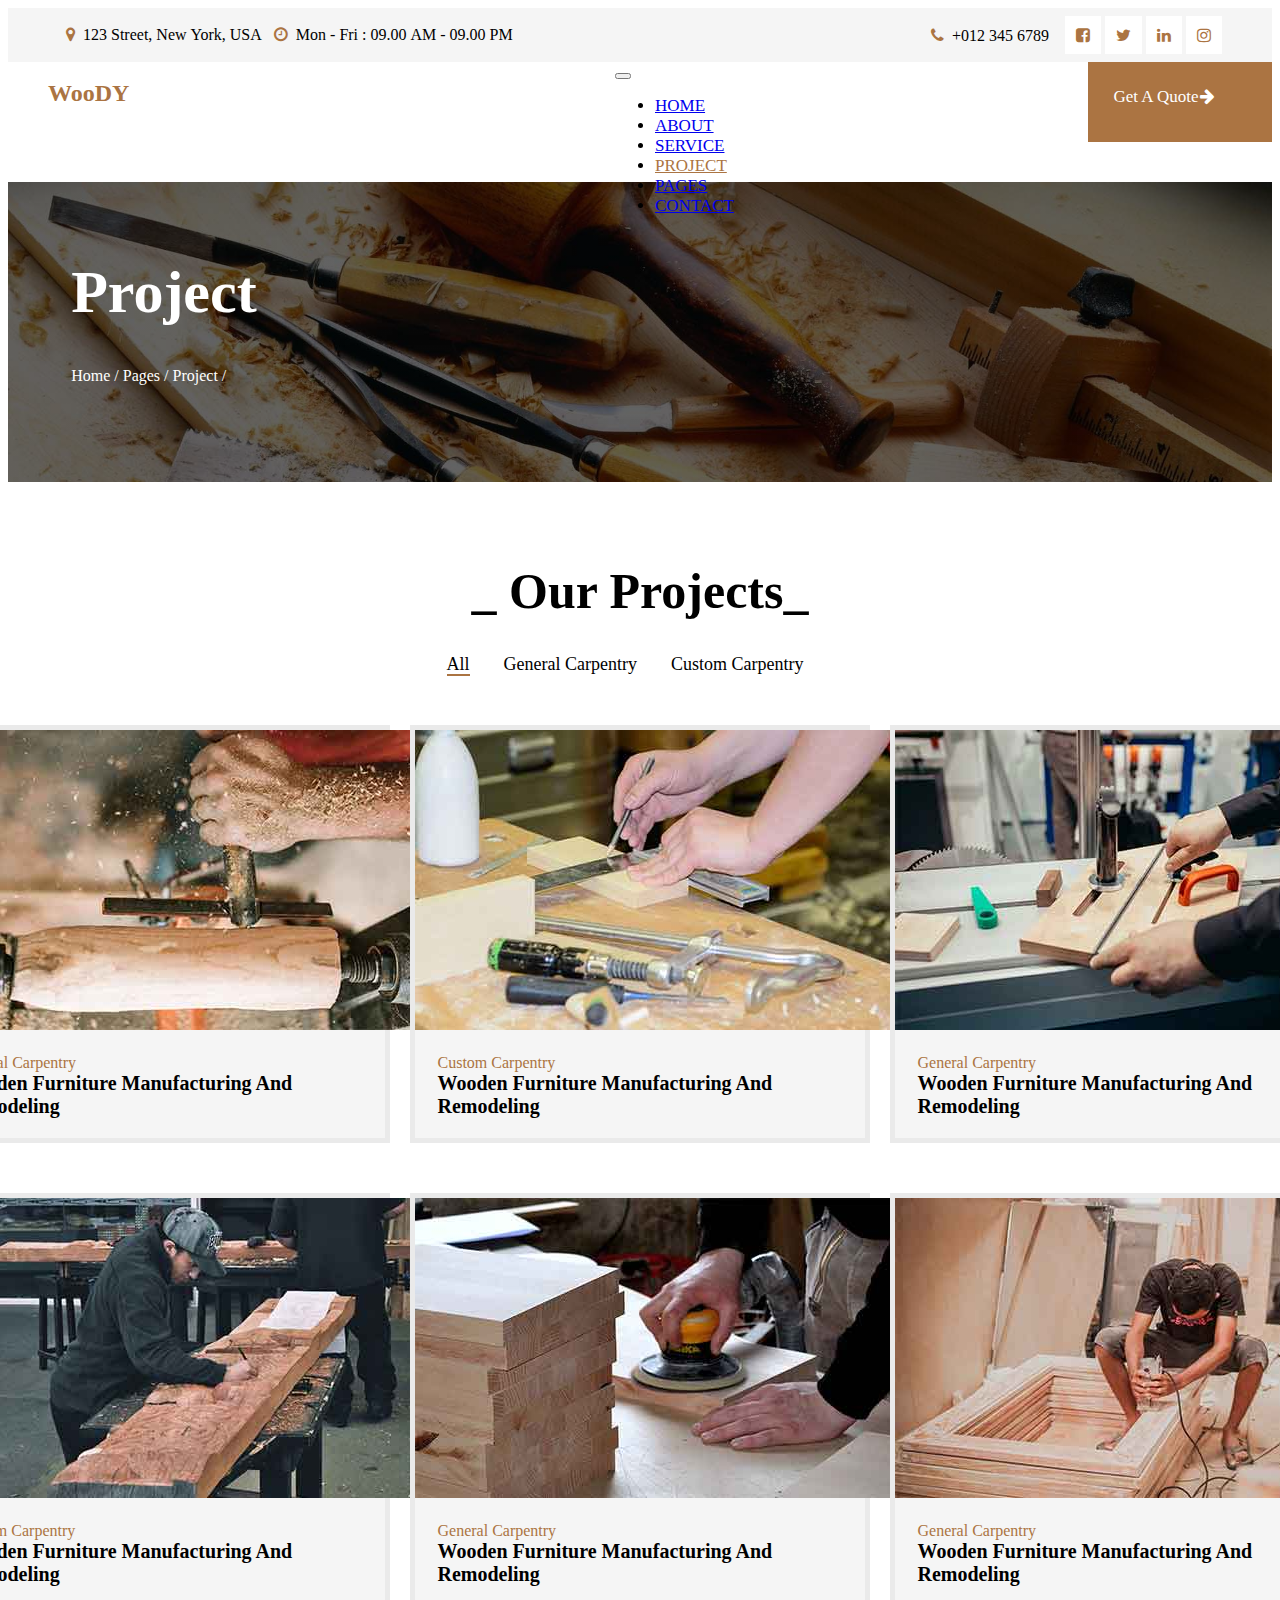
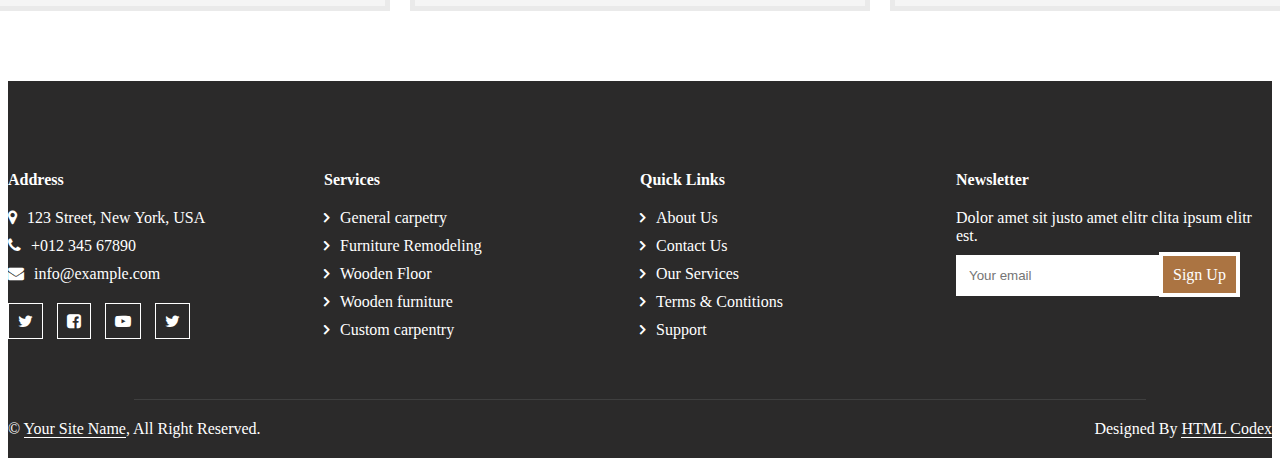
<file: pages/project.html>
<!DOCTYPE html>
<html lang="en">
<head>
    <meta charset="UTF-8">
    <meta name="viewport" content="width=device-width, initial-scale=1.0">
    <title>Woody-Carpenter-Website</title>
    <link rel="stylesheet" href="../css/project.css">
    <link href="https://cdn.jsdelivr.net/npm/bootstrap@5.1.3/dist/css/bootstrap.min.css" rel="stylesheet" integrity="sha384-1BmE4kWBq78iYhFldvKuhfTAU6auU8tT94WrHftjDbrCEXSU1oBoqyl2QvZ6jIW3" crossorigin="anonymous">
    <link rel="stylesheet" href="https://cdnjs.cloudflare.com/ajax/libs/font-awesome/4.7.0/css/font-awesome.min.css">
<body>
    <div class="container-fluid">

        <div class="first-header">
            <div class="first-hd-left">
               <i class="fa fa-map-marker" aria-hidden="true"><span>123 Street, New York, USA</span></i>
               <i class="fa fa-clock-o" aria-hidden="true"><span>Mon - Fri : 09.00 AM - 09.00 PM</span></i>
            </div>
            <div class="first-hd-right">
                <i class="fa fa-phone" aria-hidden="true"><span>+012 345 6789</span></i>
                <i class="fa fa-facebook-square" aria-hidden="true" id="social"></i>
                <i class="fa fa-twitter" aria-hidden="true" id="social"></i>
                <i class="fa fa-linkedin" aria-hidden="true" id="social"></i>
                <i class="fa fa-instagram" aria-hidden="true" id="social"></i>
            </div>

        </div>
        <div class="navigation">
            <div class="nav-left">
                <h2>WooDY</h2>
            </div>
            <div class="nav-center">
                <nav class="navbar navbar-expand-lg navbar-light">
                    <div class="container-fluid">
                      <button class="navbar-toggler" type="button" data-bs-toggle="collapse" data-bs-target="#navbarNav" aria-controls="navbarNav" aria-expanded="false" aria-label="Toggle navigation">
                        <span class="navbar-toggler-icon"></span>
                      </button>
                      <div class="collapse navbar-collapse" id="navbarNav">
                        <ul class="navbar-nav">
                          <li class="nav-item">
                            <a class="nav-link active" aria-current="page" href="../index.html">HOME</a>
                          </li>
                          <li class="nav-item">
                            <a class="nav-link active" aria-current="page" href="../pages/about.html">ABOUT</a>
                          </li>
                          <li class="nav-item">
                            <a class="nav-link active" aria-current="page" href="../pages/srvs.html">SERVICE</a>
                          </li>
                          <li class="nav-item">
                            <a class="nav-link active" aria-current="page" href="#" id="prjct">PROJECT</a>
                          </li>
                          <li class="nav-item">
                            <a class="nav-link active" aria-current="page" href="#">PAGES</a>
                          </li>
                          <li class="nav-item">
                            <a class="nav-link active" aria-current="page" href="../pages/contact.html">CONTACT</a>
                          </li>
                         
                        </ul>
                      </div>
                    </div>
                  </nav>
            </div>
            <div class="nav-right">
                <a href="">Get A Quote<i class="fa fa-arrow-right" aria-hidden="true"></i></a>
            </div>
        </div>
        <div class="banner">
            <h1>Project</h1>
            <div class="banner-links">
                <a href="">Home / </a>
                <a href="">Pages / </a>
                <a href="">Project / </a>
            </div>
        </div>
        <div class="our-projects">
            <div class="prjct-head-nav">
              <h1>_ Our Projects_</h1>
              <div class="project-nav">
               <a href="" class="all">All</a>
               <a href="">General Carpentry</a>
               <a href="">Custom Carpentry</a>
              </div>
            </div>
             <div class="project-lists">
              <div class="card">
                <img src="../images/service-1.jpg" alt="">
                <div class="prjct-card-text">General Carpentry</div>
                <div class="prjct-card-para">Wooden Furniture Manufacturing And Remodeling</div>
              </div>
              <div class="card">
                <img src="../images/service-2.jpg" alt="">
                <div class="prjct-card-text">Custom Carpentry</div>
                <div class="prjct-card-para">Wooden Furniture Manufacturing And Remodeling</div>
              </div>
              <div class="card">
                <img src="../images/service-3.jpg" alt="">
                <div class="prjct-card-text">General Carpentry</div>
                <div class="prjct-card-para">Wooden Furniture Manufacturing And Remodeling</div>
              </div>
             </div>
             <div class="project-lists">
              <div class="card">
                <img src="../images/service-4.jpg" alt="">
                <div class="prjct-card-text">Custom Carpentry</div>
                <div class="prjct-card-para">Wooden Furniture Manufacturing And Remodeling</div>
              </div>
              <div class="card">
                <img src="../images/service-5.jpg" alt="">
                <div class="prjct-card-text">General Carpentry</div>
                <div class="prjct-card-para">Wooden Furniture Manufacturing And Remodeling</div>
              </div>
              <div class="card">
                <img src="../images/service-6.jpg" alt="">
                <div class="prjct-card-text">General Carpentry</div>
                <div class="prjct-card-para">Wooden Furniture Manufacturing And Remodeling</div>
              </div>
             </div>
            </div>
            <div class="footer">
                <div class="container">
                 <div class="footer-first">
                   <h4>Address</h4>
                   <div><i class="fa fa-map-marker" aria-hidden="true"></i><span>123 Street, New York, USA</span></div>
                   <div><i class="fa fa-phone" aria-hidden="true"></i><span>+012 345 67890</span></div>
                   <div><i class="fa fa-envelope" aria-hidden="true"></i><span>info@example.com</span></div>
                   <i class="fa fa-twitter" aria-hidden="true" id="footer-social-link"></i>
                   <i class="fa fa-facebook-square" aria-hidden="true" id="footer-social-link"></i>
                   <i class="fa fa-youtube-play" aria-hidden="true" id="footer-social-link"></i>
                   <i class="fa fa-twitter" aria-hidden="true" id="footer-social-link"></i>
                 </div>
                 <div class="footer-sec">
                   <h4>Services</h4>
                   <div><i class="fa fa-angle-right"></i>General carpetry</div>
                   <div><i class="fa fa-angle-right"></i>Furniture Remodeling</div>
                   <div><i class="fa fa-angle-right"></i>Wooden Floor</div>
                   <div><i class="fa fa-angle-right"></i>Wooden furniture</div>
                   <div><i class="fa fa-angle-right"></i>Custom carpentry</div>
                 </div>
                 <div class="footer-third">
                   <h4>Quick Links</h4>
                   <div><i class="fa fa-angle-right"></i>About Us</div>
                   <div><i class="fa fa-angle-right"></i>Contact Us</div>
                   <div><i class="fa fa-angle-right"></i>Our Services</div>
                   <div><i class="fa fa-angle-right"></i>Terms & Contitions</div>
                   <div><i class="fa fa-angle-right"></i>Support</div>
                 </div>
                 <div class="footer-four">
                   <h4>Newsletter</h4>
                   <div>Dolor amet sit justo amet elitr clita ipsum elitr est.</div>
                   <div><input type="email" placeholder="Your email"><a href="">Sign Up</a></div>
                 </div>
                </div>
               </div>
       
               <div class="cpy-rgt">
                 <div class="just-line"></div>
                 <div class="container cpy-rgt-text">
                   <div>© <span>Your Site Name</span>, All Right Reserved.</div>
                   <div>Designed By <span>HTML Codex</span></div>
                 </div>
               </div>
           </div>
           
       
        </div>

        <script src="https://cdn.jsdelivr.net/npm/bootstrap@5.1.3/dist/js/bootstrap.bundle.min.js" integrity="sha384-ka7Sk0Gln4gmtz2MlQnikT1wXgYsOg+OMhuP+IlRH9sENBO0LRn5q+8nbTov4+1p" crossorigin="anonymous"></script>
        <script src="https://cdn.jsdelivr.net/npm/@popperjs/core@2.10.2/dist/umd/popper.min.js" integrity="sha384-7+zCNj/IqJ95wo16oMtfsKbZ9ccEh31eOz1HGyDuCQ6wgnyJNSYdrPa03rtR1zdB" crossorigin="anonymous"></script>
    <script src="https://cdn.jsdelivr.net/npm/bootstrap@5.1.3/dist/js/bootstrap.min.js" integrity="sha384-QJHtvGhmr9XOIpI6YVutG+2QOK9T+ZnN4kzFN1RtK3zEFEIsxhlmWl5/YESvpZ13" crossorigin="anonymous"></script>
        </body>
        </head>
        </html>
</file>
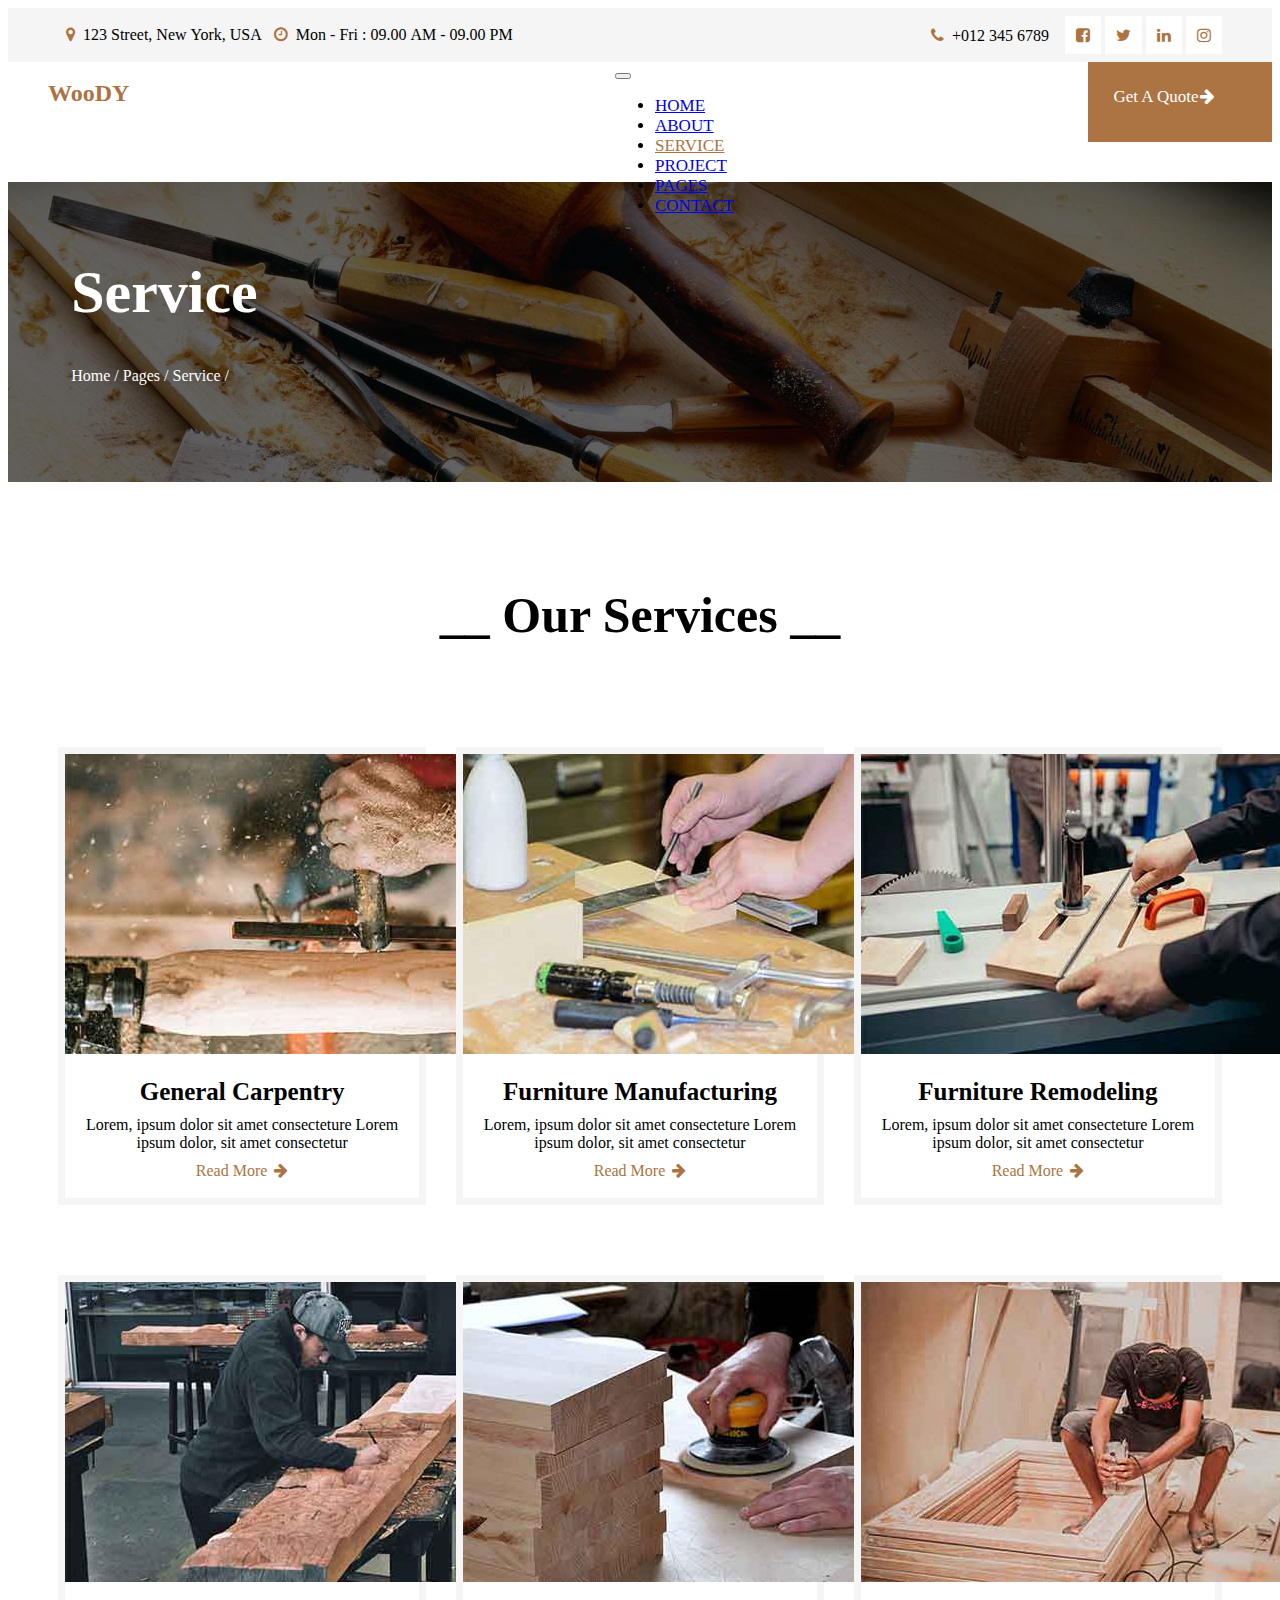
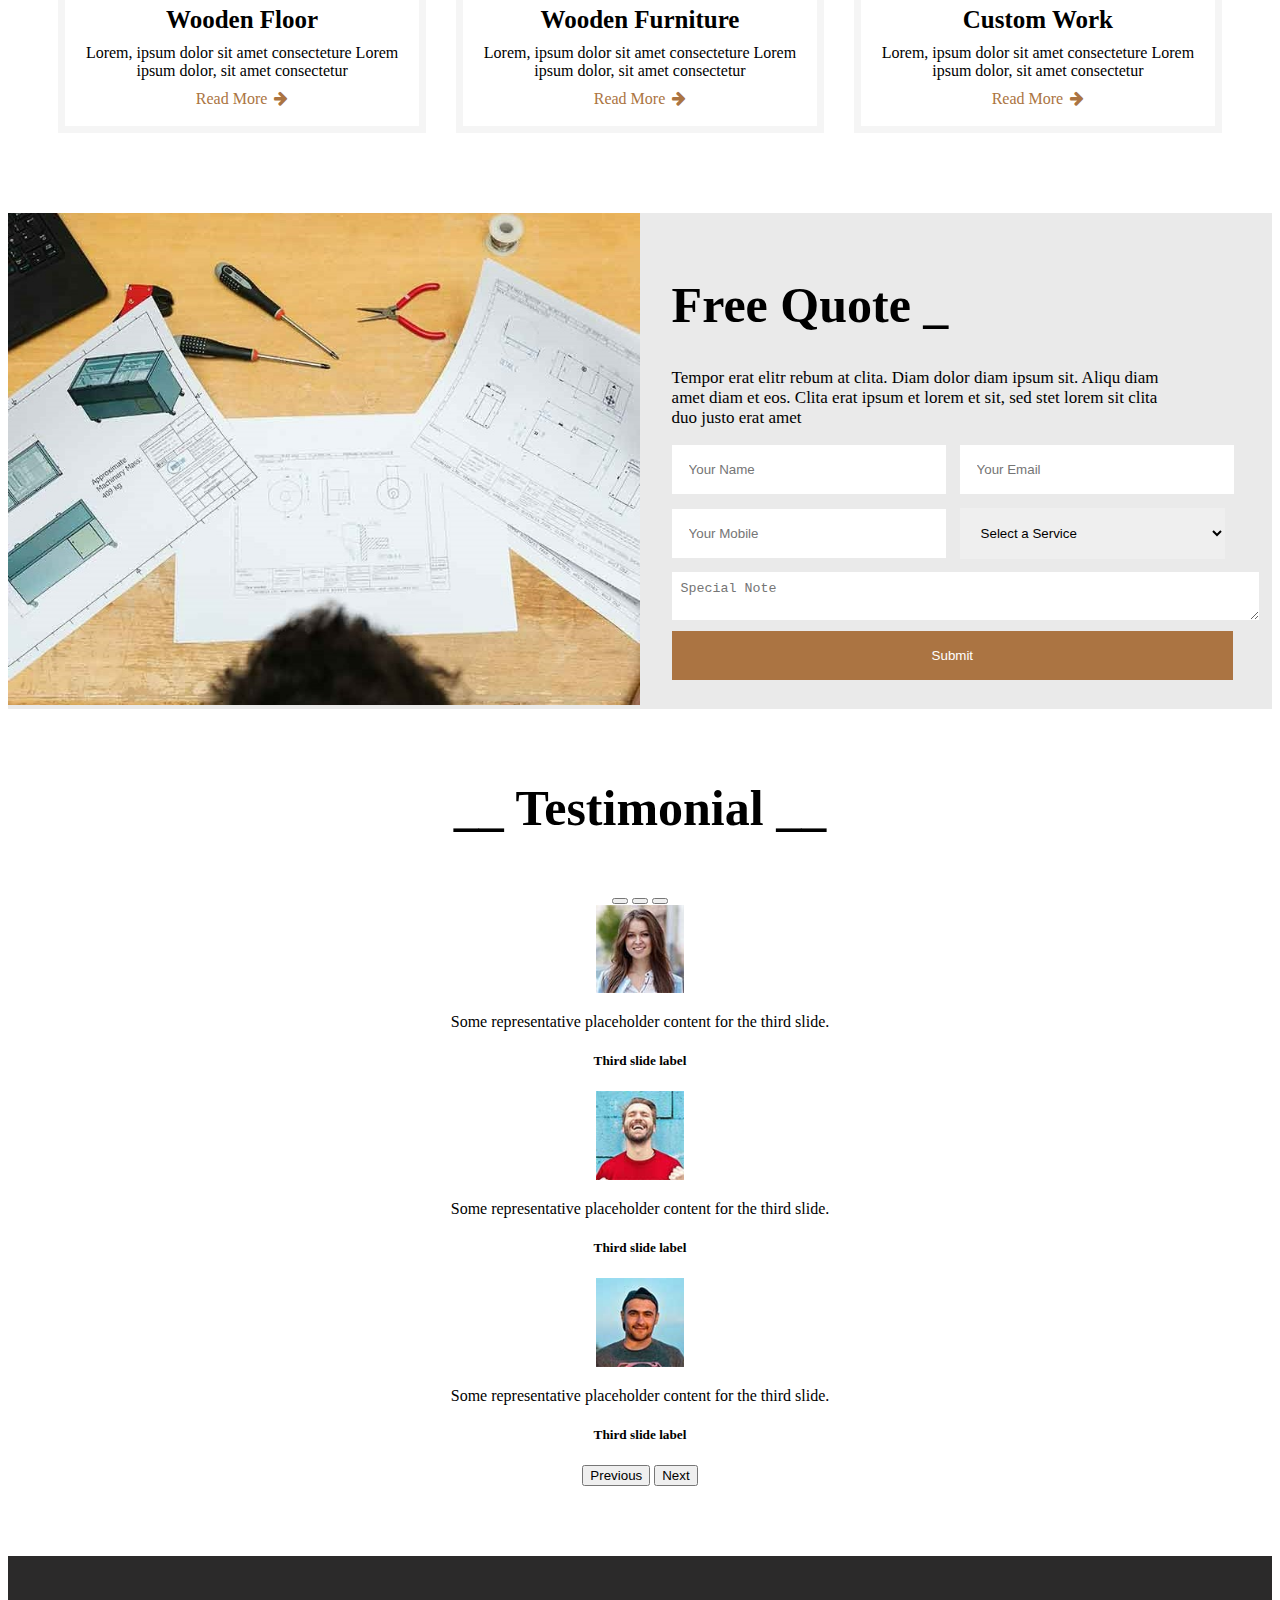
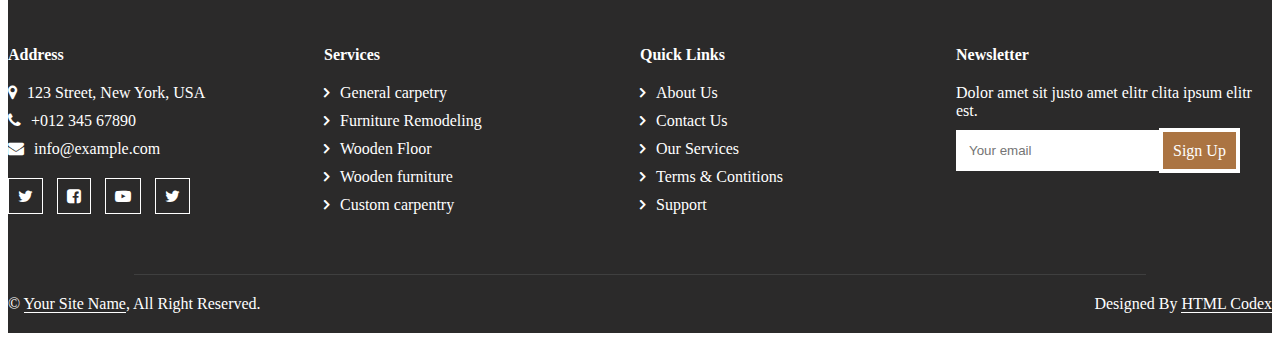
<file: pages/srvs.html>
<!DOCTYPE html>
<html lang="en">
<head>
    <meta charset="UTF-8">
    <meta name="viewport" content="width=device-width, initial-scale=1.0">
    <title>Woody-Carpenter-Website</title>
    <link rel="stylesheet" href="../css/srvs.css">
    <link href="https://cdn.jsdelivr.net/npm/bootstrap@5.1.3/dist/css/bootstrap.min.css" rel="stylesheet" integrity="sha384-1BmE4kWBq78iYhFldvKuhfTAU6auU8tT94WrHftjDbrCEXSU1oBoqyl2QvZ6jIW3" crossorigin="anonymous">
    <link rel="stylesheet" href="https://cdnjs.cloudflare.com/ajax/libs/font-awesome/4.7.0/css/font-awesome.min.css">
<body>
    <div class="container-fluid">

        <div class="first-header">
            <div class="first-hd-left">
               <i class="fa fa-map-marker" aria-hidden="true"><span>123 Street, New York, USA</span></i>
               <i class="fa fa-clock-o" aria-hidden="true"><span>Mon - Fri : 09.00 AM - 09.00 PM</span></i>
            </div>
            <div class="first-hd-right">
                <i class="fa fa-phone" aria-hidden="true"><span>+012 345 6789</span></i>
                <i class="fa fa-facebook-square" aria-hidden="true" id="social"></i>
                <i class="fa fa-twitter" aria-hidden="true" id="social"></i>
                <i class="fa fa-linkedin" aria-hidden="true" id="social"></i>
                <i class="fa fa-instagram" aria-hidden="true" id="social"></i>
            </div>

        </div>
        <div class="navigation">
            <div class="nav-left">
                <h2>WooDY</h2>
            </div>
            <div class="nav-center">
                <nav class="navbar navbar-expand-lg navbar-light">
                    <div class="container-fluid">
                      <button class="navbar-toggler" type="button" data-bs-toggle="collapse" data-bs-target="#navbarNav" aria-controls="navbarNav" aria-expanded="false" aria-label="Toggle navigation">
                        <span class="navbar-toggler-icon"></span>
                      </button>
                      <div class="collapse navbar-collapse" id="navbarNav">
                        <ul class="navbar-nav">
                          <li class="nav-item">
                            <a class="nav-link active" aria-current="page" href="../index.html">HOME</a>
                          </li>
                          <li class="nav-item">
                            <a class="nav-link active" aria-current="page" href="../pages/about.html">ABOUT</a>
                          </li>
                          <li class="nav-item">
                            <a class="nav-link active" aria-current="page" href="#" id="srvs">SERVICE</a>
                          </li>
                          <li class="nav-item">
                            <a class="nav-link active" aria-current="page" href="../pages/project.html">PROJECT</a>
                          </li>
                          <li class="nav-item">
                            <a class="nav-link active" aria-current="page" href="#">PAGES</a>
                          </li>
                          <li class="nav-item">
                            <a class="nav-link active" aria-current="page" href="../pages/contact.html">CONTACT</a>
                          </li>
                         
                        </ul>
                      </div>
                    </div>
                  </nav>
            </div>
            <div class="nav-right">
                <a href="">Get A Quote<i class="fa fa-arrow-right" aria-hidden="true"></i></a>
            </div>
        </div>
        <div class="banner">
            <h1>Service</h1>
            <div class="banner-links">
                <a href="">Home / </a>
                <a href="">Pages / </a>
                <a href="">Service / </a>
            </div>
        </div>

        <div class="servse">
            <h1>__ Our Services __</h1>
           <div class="servs-list">
            <div class="card">
              <img src="../images/service-1.jpg" alt="">
              <div class="card-tittle">General Carpentry</div>
              <div class="card-para">Lorem, ipsum dolor sit amet consecteture Lorem ipsum dolor, sit amet consectetur</div>
              <a href="">Read More<i class="fa fa-arrow-right" aria-hidden="true"></i></a>
            </div>
            <div class="card">
              <img src="../images/service-2.jpg" alt="">
              <div class="card-tittle">Furniture Manufacturing</div>
              <div class="card-para">Lorem, ipsum dolor sit amet consecteture Lorem ipsum dolor, sit amet consectetur</div>
              <a href="">Read More<i class="fa fa-arrow-right" aria-hidden="true"></i></a>
            </div>
            <div class="card">
              <img src="../images/service-3.jpg" alt="">
              <div class="card-tittle">Furniture Remodeling</div>
              <div class="card-para">Lorem, ipsum dolor sit amet consecteture Lorem ipsum dolor, sit amet consectetur</div>
              <a href="">Read More<i class="fa fa-arrow-right" aria-hidden="true"></i></a>
            </div>
           </div>
           <div class="servs-list">
            <div class="card">
              <img src="../images/service-4.jpg" alt="">
              <div class="card-tittle">Wooden Floor</div>
              <div class="card-para">Lorem, ipsum dolor sit amet consecteture Lorem ipsum dolor, sit amet consectetur</div>
              <a href="">Read More<i class="fa fa-arrow-right" aria-hidden="true"></i></a>
            </div>
            <div class="card">
              <img src="../images/service-5.jpg" alt="">
              <div class="card-tittle">Wooden Furniture</div>
              <div class="card-para">Lorem, ipsum dolor sit amet consecteture Lorem ipsum dolor, sit amet consectetur</div>
              <a href="">Read More<i class="fa fa-arrow-right" aria-hidden="true"></i></a>
            </div>
            <div class="card">
              <img src="../images/service-6.jpg" alt="">
              <div class="card-tittle">Custom Work</div>
              <div class="card-para">Lorem, ipsum dolor sit amet consecteture Lorem ipsum dolor, sit amet consectetur</div>
              <a href="">Read More<i class="fa fa-arrow-right" aria-hidden="true"></i></a>
            </div>
           </div>
          </div>
          <div class="free-quote">
            <div class="qout-left">
              <img src="../images/quote.jpg" alt="">
            </div>
            <div class="qout-right">
              <h1>Free Quote _</h1>
              <p>Tempor erat elitr rebum at clita. Diam dolor diam ipsum sit. Aliqu diam amet diam et eos. Clita erat ipsum et lorem et sit, sed stet lorem sit clita duo justo erat amet</p>
              <div class="qoute-form">
                <input type="text" placeholder="Your Name">
                <input type="email" name="" id="mail" placeholder="Your Email">
                <div>
                  <input type="text" name="" id="" placeholder="Your Mobile">
                  <select name="" id="select">
                    <option value="">Select a Service</option>
                    <option value="">Service1</option>
                    <option value="">Service2 </option>
                    <option value="">Service3 </option>
                  </select>
                </div>
                <div>
                  <textarea name="" id="" cols="30" rows="2" placeholder="Special Note"></textarea>
                </div>
                <button>Submit</button>
              </div>
            </div>
          </div>
          <div class="testimonials">
            <h1>__ Testimonial __</h1>
            <div class="tstmnls-crsl">
              <div id="carouselExampleDark" class="carousel carousel-dark slide" data-bs-ride="carousel">
                <div class="carousel-indicators">
                  <button type="button" data-bs-target="#carouselExampleDark" data-bs-slide-to="0" class="active" aria-current="true" aria-label="Slide 1"></button>
                  <button type="button" data-bs-target="#carouselExampleDark" data-bs-slide-to="1" aria-label="Slide 2"></button>
                  <button type="button" data-bs-target="#carouselExampleDark" data-bs-slide-to="2" aria-label="Slide 3"></button>
                </div>
                <div class="carousel-inner">
                  <div class="carousel-item active" data-bs-interval="10000">
                    <div><img src="../images/testimonial-1.jpg" class="d-block w-5" alt="..."> </div>
                    <div class="carousel-caption d-none d-md-block">
                       <p>Some representative placeholder content for the third slide.</p>
                      <h5>Third slide label</h5>
                    </div>
                  </div>
                  <div class="carousel-item" data-bs-interval="2000">
                    <img src="../images/testimonial-2.jpg" class="d-block w-5" alt="...">
                    <div class="carousel-caption d-none d-md-block">
                      <p>Some representative placeholder content for the third slide.</p>
                      <h5>Third slide label</h5>
                    </div>
                  </div>
                  <div class="carousel-item">
                    <img src="../images/testimonial-3.jpg" class="d-block w-5" alt="...">
                    <div class="carousel-caption d-none d-md-block">
                      <p>Some representative placeholder content for the third slide.</p>
                      <h5>Third slide label</h5>
                     
                    </div>
                  </div>
                </div>
                <button class="carousel-control-prev" type="button" data-bs-target="#carouselExampleDark" data-bs-slide="prev">
                  <span class="carousel-control-prev-icon" aria-hidden="true"></span>
                  <span class="visually-hidden">Previous</span>
                </button>
                <button class="carousel-control-next" type="button" data-bs-target="#carouselExampleDark" data-bs-slide="next">
                  <span class="carousel-control-next-icon" aria-hidden="true"></span>
                  <span class="visually-hidden">Next</span>
                </button>
              </div>
            </div>
          </div>
          <div class="footer">
            <div class="container">
             <div class="footer-first">
               <h4>Address</h4>
               <div><i class="fa fa-map-marker" aria-hidden="true"></i><span>123 Street, New York, USA</span></div>
               <div><i class="fa fa-phone" aria-hidden="true"></i><span>+012 345 67890</span></div>
               <div><i class="fa fa-envelope" aria-hidden="true"></i><span>info@example.com</span></div>
               <i class="fa fa-twitter" aria-hidden="true" id="footer-social-link"></i>
               <i class="fa fa-facebook-square" aria-hidden="true" id="footer-social-link"></i>
               <i class="fa fa-youtube-play" aria-hidden="true" id="footer-social-link"></i>
               <i class="fa fa-twitter" aria-hidden="true" id="footer-social-link"></i>
             </div>
             <div class="footer-sec">
               <h4>Services</h4>
               <div><i class="fa fa-angle-right"></i>General carpetry</div>
               <div><i class="fa fa-angle-right"></i>Furniture Remodeling</div>
               <div><i class="fa fa-angle-right"></i>Wooden Floor</div>
               <div><i class="fa fa-angle-right"></i>Wooden furniture</div>
               <div><i class="fa fa-angle-right"></i>Custom carpentry</div>
             </div>
             <div class="footer-third">
               <h4>Quick Links</h4>
               <div><i class="fa fa-angle-right"></i>About Us</div>
               <div><i class="fa fa-angle-right"></i>Contact Us</div>
               <div><i class="fa fa-angle-right"></i>Our Services</div>
               <div><i class="fa fa-angle-right"></i>Terms & Contitions</div>
               <div><i class="fa fa-angle-right"></i>Support</div>
             </div>
             <div class="footer-four">
               <h4>Newsletter</h4>
               <div>Dolor amet sit justo amet elitr clita ipsum elitr est.</div>
               <div><input type="email" placeholder="Your email"><a href="">Sign Up</a></div>
             </div>
            </div>
           </div>
   
           <div class="cpy-rgt">
             <div class="just-line"></div>
             <div class="container cpy-rgt-text">
               <div>© <span>Your Site Name</span>, All Right Reserved.</div>
               <div>Designed By <span>HTML Codex</span></div>
             </div>
           </div>
       </div>
       
   
    </div> 
    <script src="https://cdn.jsdelivr.net/npm/bootstrap@5.1.3/dist/js/bootstrap.bundle.min.js" integrity="sha384-ka7Sk0Gln4gmtz2MlQnikT1wXgYsOg+OMhuP+IlRH9sENBO0LRn5q+8nbTov4+1p" crossorigin="anonymous"></script>
    <script src="https://cdn.jsdelivr.net/npm/@popperjs/core@2.10.2/dist/umd/popper.min.js" integrity="sha384-7+zCNj/IqJ95wo16oMtfsKbZ9ccEh31eOz1HGyDuCQ6wgnyJNSYdrPa03rtR1zdB" crossorigin="anonymous"></script>
<script src="https://cdn.jsdelivr.net/npm/bootstrap@5.1.3/dist/js/bootstrap.min.js" integrity="sha384-QJHtvGhmr9XOIpI6YVutG+2QOK9T+ZnN4kzFN1RtK3zEFEIsxhlmWl5/YESvpZ13" crossorigin="anonymous"></script>
</body>
</html>
</file>
<file: css/style.css>
.first-header{
    height: 54px;
    background-color: #F5F5F5;
    width: 100%;
    display: flex;
    justify-content: space-between;
    align-items: center;
}

.first-hd-left{
    padding-left: 50px;
}
.first-hd-left span,.first-hd-left i{
    margin-left: 8px;
}
.first-hd-left i{
    color: #AB7442;
}
.first-hd-left span{
    color: black;
}
.first-hd-right{
    padding-right: 50px;
}
.first-hd-right span{
    margin-left: 8px;
    margin-right: 12px;
    color: black;
}
.first-hd-right i{
    margin-right: 0px;
    color: #AB7442;
}
#social{
    border: 1px solid white;
    background-color: white;
    padding: 10px;
}
.navigation{
    display: flex;
    /* background-color: #AB7442; */
    height: 80px;
    /* align-items: center; */
}
.nav-left{
    /* background-color: red; */
    height: 70px;
    width: 50%;
}
.nav-center{
    width: 39%;
    /* background-color: blue; */
    height: 60px;
}
.nav-left h2{
    font-weight: 700;
    margin-top: 18px;
    padding-left: 40px;
    color: #AB7442;
}
#home{
    color: #AB7442;
}
.nav-center li{
    margin-right: 20px;
    font-size: 17px;
}
.nav-center a:hover{
    color: #AB7442 !important;
}
.nav-center i{
    margin-left: 6px;
}
#get-qt{
    background-color: #AB7442;
    color: white;
    /* padding-top: 20px;
    padding-bottom: 20px;
    padding-left: 20px;
    padding-right: 20px; */
    padding: 25px;
}
.nav-center a{
    padding-top: 18px;
}
.nav-right{
    width: 11%;
    background-color: #AB7442;
    padding: 25px;
}
.nav-right a{
    text-decoration: none;
    color: white;
    font-size: 17px;
}

.nav-right i{
    margin-left: 2px;
}
#left-arrow,#right-arrow{
    font-size: 45px;
    border: 2px solid white;
    padding-top: 3px;
    padding-bottom: 3px;
    padding-left: 19px;
    padding-right: 19px;
}
.carousel img{
    filter: brightness(40%);
}
.carousel{
    position: relative;
}
.crsl-text{
    position: absolute;
    text-align: center;
    top: 45%;
    left: 50%;
    transform: translate(-50%,-50%);
}
.crsl-text h5{
    color: white;
    font-weight: 700;
}
.crsl-text h1{
    color: white;
    font-size: 59px;
    font-weight: 600;
}
.crsl-text p{
    color: white;
    font-size: 20px;
}
.crsl-text a{
    text-decoration: none;
}
.crsl-text .btns{
    margin-top: 60px;
}
.rd-mr{
    background-color: #AB7442;
    color: white;
    padding: 20px 40px;
    margin-right: 10px;
}
.fr-qt{
    background-color: white;
    color: #000000;
    padding: 20px 40px;
}
.features{
   justify-content: center;
    display: flex;
    flex-wrap: wrap;
    gap: 36px;
}
.ftr-one,.ftr-two,.ftr-three,.ftr-four{
    width: 20%;
    /* background-color: rgb(189, 127, 127); */
    /* height: 300px; */
    padding-top: 50px;
}
.features span{
    /* float: right; */
    font-family: 'Franklin Gothic Medium', 'Arial Narrow', Arial, sans-serif;
    font-size: 75px;
    color: #F5F5F5;
}
.ftr{
    display: flex;
    justify-content: space-between;
}
.features i{
    font-size: 38px;
    margin-top: 25px;
    border: 1px solid #F5F5F5;
    background-color: #F5F5F5;
    padding: 10px;
    color: #AB7442;
}
.ftr-one div,.ftr-two div,.ftr-three div,.ftr-four div{
    font-weight: 700;
    margin-top: 20px;
    font-size: 20px;
}
.about{
    display: flex;
    margin-top: 70px;
}
.abt-left{
    /* background-color: #AB7442; */
    width: 50%;
}
.abt-left img{
    width: 100%;
}
.abt-right{
    background-color: #F5F5F5;
    width: 50%;
   
}
.abt-right h1{
    font-weight: 700;
    font-size: 50px;
    margin-top: 13%;
    margin-bottom: 3%;
    margin-left: 5%;
}
.abt-right p{
    margin-left: 5%;
    width: 85%;
    margin-bottom: 3%;
}
.hpyclint-maindiv{
    display: flex;
    gap: 150px;
    margin-left: 5%;
    margin-bottom: 50px;
}
.abt-right i{
    font-size: 45px;
    border: 1px solid #ffffff;
    background-color: white;
    padding: 10px;
    color: #AB7442;
}
.hpy-clint,.prjct-dn{
    display: flex;
    gap: 10px;
}
.abt-right h4{
    font-size: 35px;
    font-weight: 700;
    color: #AB7442;
}
.abt-right a{
    text-decoration: none;
    border: 1px solid #AB7442;
    background-color: #AB7442;
    padding:15px 50px;
    color: white;
    margin-left: 5%;
    font-size: 18px;
    transition: .5s;
}
.abt-right a:hover{
    color: white;
    background-color: #d79b62;
}
.servse{
    text-align: center;
    padding-top: 70px;
}
.servse h1{
    font-weight: 700;
    font-size: 50px;
}
.servse .card{
    margin-top: 70px;
    width: 28%;
    height: auto;
    border: 7px solid #F5F5F5;
    padding-bottom: 18px;
}
.servse img{
    transition: .5s;
    flex: 1;
}
.servse .card img:hover{
    transform: scale(1.1);
    flex: 1;
}
.servs-list{
    display: flex;
    justify-content: center;
    gap: 30px;
}
.servse .card-tittle{
    font-weight: 700;
    font-size: 25px;
    margin-top: 20px;
    margin-bottom: 10px;
}
.servse .card-para{
    margin-bottom: 10px;
}
.servse .card a{
    text-decoration: none;
    color: #AB7442;
}
.servse .card i{
    margin-left: 7px;
}
.why-choos-left,.why-choos-right{
    width: 50%;
    
}
.why-choos{
    display: flex;
    background-color: #F5F5F5;
    margin-top: 110px;
}
.why-choos h1{
    font-weight: 700;
    margin-left: 5%;
    margin-top: 10%;
}
.why-choos p{
    width: 90%;
    margin-left: 5%;
    margin-top: 3%;
}
.why-choos-maindiv{
    display: flex;
}
.why-choos-subdiv{
    display: flex;
    gap: 10px;
    margin-top: 40px;
}
.why-choos-subdiv i{
    font-size: 40px;
    color: #AB7442;
    background-color: white;
    padding: 7px;
}
#left{
    /* margin-right: 20%;*/
    margin-left: 10%;
    width: 40%;

}
.qty-text h4{
    font-weight: 700;
}
.why-choos-right img{
    width: 100%;
}
.prjct-head-nav{
    text-align: center;
    margin-top: 80px;
}
.our-projects h1{
    font-size: 50px;
    font-weight: 700;
}
.project-nav{
    margin-top:30px ;
}
.project-nav a{
    text-decoration: none;
    color: black;
    margin-right: 30px;
    font-size: 18px;
}
.all{
    color: #AB7442;
    border-bottom: 2px solid #AB7442;
}
.our-projects .card{
    width: 450px;
    background-color: #F5F5F5;
    border: 5px solid #eaeaea;
    padding-bottom: 20px;
}
.our-projects img{
    transition: 0.5s;
}
.our-projects img:hover{
    transform: scale(1.1);
    flex: 1;
}
.prjct-card-text{
    color: #AB7442;
    margin-left: 5%;
    padding-top: 20px;
}
.prjct-card-para{
    font-size: 20px;
    font-weight: 700;
    width: 80%;
    margin-left: 5%;
}
.project-lists{
    display: flex;
    gap: 20px;
    justify-content: center;
    margin-top: 50px;
}
.free-quote{
    margin-top: 80px;
    display: flex;
}
.qout-left,.qout-right{
    width: 50%;
    background-color: #eaeaea;
    /* height: 400px; */
}
.qout-left img{
    width: 100%;
}.qout-right h1{
    margin-left: 5%;
    font-weight: 700;
    margin-top: 10%;
    font-size: 50px;
}
.qout-right p{
    width: 80%;
    margin-left: 5%;
    margin-top: 3%;
    font-size: 17px
}
.qoute-form{
    margin-left: 5%;
}
.qoute-form input{
    border: none;
    padding: 17px;
    padding-right: 80px;
    margin-bottom: 14px;
}
#mail,#select{
    margin-left: 10px;
}
.qoute-form select{
    border: none;
    padding: 17px;
    padding-right: 131px;
}
.qoute-form textarea{
    border: none;
    padding: 9px;
    padding-right: 323px;
}
.qoute-form button{
    border: none;
    background-color: #AB7442;
    color: white;
    padding: 17px 260px;
    margin-top: 7px;
}
.tm-membrs{
    text-align: center;
    margin-top: 70px;
}
.tm-membrs h1{
    font-size: 50px;
    font-weight: 700;
}
.members img{
    width: 100%;
}
.members .card{
    width: 300px;
    padding-bottom: 20px;
    margin-top: 70px;
}
.members .card h4{
    margin-top: 10px;
    font-weight: 700;
    font-size: 20px;
}
.members{
    display: flex;
    justify-content: center;
    gap: 20px;
}
.testimonials{
    margin-top: 70px;
    text-align: center;
}
.testimonials h1{
    font-size: 50px;
    font-weight: 700;
    margin-bottom: 50px;
}
.carousel-item img{
    width: 7%;
    text-align: center;
}
.footer{
    margin-top: 70px;
    width: 100%;
    height: auto;
    background-color: #2b2a2a;
    /* background-color: rgb(170, 132, 132); */
}
.footer .container{
    display: flex;
}
.footer-first,.footer-sec,.footer-third,.footer-four{
    width: 25%;
}
.footer h4{
    font-weight: 700;
    margin-top: 90px;
    margin-bottom: 20px;
    color: white;
}
.footer-first i,.footer-sec i,.footer-third i{
    margin-right: 10px;
}
.footer-first div,.footer-sec div,.footer-third div,.footer-four div{
    margin-bottom: 10px;
    color: white;
    font-weight: 500;
    transition: .5s;
}
.footer-sec div:hover,.footer-third div:hover{
    letter-spacing: 1px;
    color: #AB7442;
}
#footer-social-link{
    color: white;
    padding: 9px;
    border: 1px solid white;
    margin-top: 10px;
    transition: .5s;
}
#footer-social-link:hover{
    background-color: white;
    color: #AB7442;
}
.footer-sec i,.footer-third i{
    font-weight: 700;
}
.footer-four input{
    padding: 13px;
    border: none;
}
.footer-four a{
    text-decoration: none;
    color: white;
    background-color: #AB7442;
    padding: 10px;
    padding-top: 9.5px;
    padding-bottom: 10.5px;
    border: 4px solid rgb(255, 255, 255);
}
.cpy-rgt{
    width: 100%;
    height: auto;
    padding-bottom: 20px;
    background-color: #2b2a2a;
}
.just-line{
    width: 80%;
    border-bottom: 1px solid rgb(63, 63, 63);
    margin: auto;
    padding-top: 50px;
}
.cpy-rgt-text{
    display: flex;
    justify-content: space-between;
    margin-top: 20px;
}
.cpy-rgt div{
    color: white;
}
.cpy-rgt-text span{
    border-bottom: 1px solid white;
}
.cpy-rgt-text span:hover{
    color: #AB7442;
}
@media(min-width:300px) and (max-width:575.98px){
    .first-header{
        display: none;
    }
    .nav-right{
        display: none;
    }
    .nav-left{
        width: 50%;
    }
    .nav-center{
        width: 50%;
    }
    #left-arrow,#right-arrow{
        border: none;
    }
    .features{
        display: inline;
        gap: 0;
        margin-top: 0;
    }
    .ftr-one,.ftr-two,.ftr-three,.ftr-four{
        /* background-color: red; */
        width:100%;
        padding-top: 0px;
        margin-top: 0px;
    }
    .features i{
        margin-top: 26px;
        margin-bottom: 0px;
    }
    .crsl-text{
        top: 50%;
    }
    .crsl-text h5{
        font-size: 5px;
    }
    .crsl-text h1{
        font-size: 19px;
    }
    .crsl-text p{
        font-size: 5px;
    }
    .crsl-text .btns{
        margin-top: 10px;
    }
    .rd-mr{
        padding: 5px 10px;
        margin-right: 5px;
        font-size: 10px;
    }
    .fr-qt{
        padding: 5px 10px;
        font-size: 10px;
    }
    .about{
        display: inline;
    }
    .abt-left{
        /* background-color: #AB7442; */
        width: 100%;
    }
    .abt-left img{
        margin-top: 40px;
    }
    .abt-right{
        width: 100%;
        padding-bottom: 30px;
    }
    .abt-right h1{
        font-size: 40px;
        padding-top: 10px;  
    }
    .abt-right p{
        font-size: 20px;
    }
    .hpyclint-maindiv{
        display: inline;
    }
    .abt-right i{
        font-size: 45px;
    }
    .hpy-clint,.prjct-dn{
        margin-top: 30px;
    }
    .prjct-dn{
        margin-bottom: 30px;
    }
    .servse h1{
        font-size: 30px;
    }
    .servse .card{
        width: 100%;
    }
   
    .servs-list{
        display: inline;
    }
    .servse .card-tittle{
        font-size: 25px;
    }
    .servse .card-para{
        font-size: 15px;
    }
    .why-choos-left,.why-choos-right{
        width: 100%;
    }
    .why-choos{
        display: inline;
    }
    .why-choos-maindiv{
        display: flex;
        /* display: inline; */
        margin-left: 0;
    }
    .why-choos-subdiv i{
        font-size: 30px;
        color: #AB7442;
        background-color: white;
        padding: 7px;
    }
    #left{
        /* margin-right: 20%;*/
        margin-left: 10%;
        width: 100%;
    }
    .qty-text h4{
        font-weight: 700;
        font-size: 15px;
    }
    .why-choos-right img{
        width: 100%;
    }
    .our-projects h1{
        font-size: 30px;
    }
    .project-nav a{
        font-size: 11px;
    }
    .our-projects .card{
        width: 100%;
        padding-bottom: 10px;
        margin-top: 20px;
    }
    .our-projects img{
        transition: 0.5s;
    }
    .prjct-card-text{
        font-size: 25px;
    }
    .prjct-card-para{
        font-size: 10px;
    }
    .project-lists{
        display: flex;
        display: inline;
    }
    .free-quote{
        padding-bottom: 20px;
        height: auto;
        display: inline;
    }
    .qout-left,.qout-right{
        width: 100%;
    }
    .qout-right h1{
        font-size: 30px;
    }
    .qout-right p{
        font-size: 15px
    }
    .qoute-form{
        margin-left: 0%;
    }
    .qoute-form input{
        padding: 11px;
        padding-right: 30px;
        margin-bottom: 14px;
        margin-left: 10px;
    }
    #mail,#select{
        margin-left: 10px;
    }
    .qoute-form select{
        padding: 11px;
        padding-right: 81px;
    }
    .qoute-form textarea{
        padding-right: 1%;
        margin-left: 10px;
        margin-top: 12px;
    }
    .qoute-form button{
        padding: 11px 87px;
        margin-top: 7px;
        margin-left: 10px;
    }
    .tm-membrs h1{
        font-size: 30px;
    }
    .members img{
        width: 100%;
    }
    .members .card{
        width: 100%;
        padding-bottom: 20px;
        margin-top: 70px;
    }
    .members .card h4{
        font-size: 20px;
    }
    .members{
        display: flex;
        display: inline;
    }
    .testimonials{
        margin-top: 70px;
        text-align: center;
    }
    .testimonials h1{
        font-size: 30px;
        font-weight: 700;
        margin-bottom: 50px;
    }


    .footer .container{
        display: inline;
    }
    .footer-first,.footer-sec,.footer-third,.footer-four{
        width: 100%;
        padding-left: 20px;
        margin-top: 30px;
    }
    .footer h4{
        font-weight: 700;
        margin-top: 0px;
        margin-bottom: 20px;
        color: white;
    }
    .footer-first i,.footer-sec i,.footer-third i{
        margin-right: 10px;
    }
    .footer-four input{
       padding-top: 5px;
       padding-bottom: 5px;
       padding-left: 10px;
        border: none;
    }
    .footer-four a{
        padding: 2px;
        font-size: 12px;
        padding-top: 6.1px;
        padding-bottom: 3.3px;
    }
    .cpy-rgt-text{
        display: flex;
        display: inline;
        text-align: center;
        margin-top: 10px;
        font-size: 10px;
    }
    .cpy-rgt div{
        color: white;
    }
    .cpy-rgt-text span{
        border-bottom: 1px solid white;
    }
}
</file>
<file: css/about.css>
.first-header{
    height: 54px;
    background-color: #F5F5F5;
    width: 100%;
    display: flex;
    justify-content: space-between;
    align-items: center;
}

.first-hd-left{
    padding-left: 50px;
}
.first-hd-left span,.first-hd-left i{
    margin-left: 8px;
}
.first-hd-left i{
    color: #AB7442;
}
.first-hd-left span{
    color: black;
}
.first-hd-right{
    padding-right: 50px;
}
.first-hd-right span{
    margin-left: 8px;
    margin-right: 12px;
    color: black;
}
.first-hd-right i{
    margin-right: 0px;
    color: #AB7442;
}
#social{
    border: 1px solid white;
    background-color: white;
    padding: 10px;
}
.navigation{
    display: flex;
    /* background-color: #AB7442; */
    height: 80px;
    /* align-items: center; */
}
.nav-left{
    /* background-color: red; */
    height: 70px;
    width: 50%;
}
.nav-center{
    width: 39%;
    /* background-color: blue; */
    height: 60px;
}
.nav-center a:hover{
    color: #AB7442 !important;
}
.nav-left h2{
    font-weight: 700;
    margin-top: 18px;
    padding-left: 40px;
    color: #AB7442;
}
#about{
    color: #AB7442;
}
.nav-center li{
    margin-right: 20px;
    font-size: 17px;
}
.nav-center i{
    margin-left: 6px;
}
#get-qt{
    background-color: #AB7442;
    color: white;
    /* padding-top: 20px;
    padding-bottom: 20px;
    padding-left: 20px;
    padding-right: 20px; */
    padding: 25px;
}
.nav-center a{
    padding-top: 18px;
}
.nav-right{
    width: 11%;
    background-color: #AB7442;
    padding: 25px;
}
.nav-right a{
    text-decoration: none;
    color: white;
    font-size: 17px;
}

.nav-right i{
    margin-left: 2px;
}
.banner{
    background-image: linear-gradient(rgba(0, 0, 0, 0.615),rgba(0, 0, 0, 0.61)),url(../images/carousel-1.jpg);
    height: 300px;
    background-size: cover;
}
.banner h1{
    font-size: 60px;
    font-weight: 800;
    padding-top: 6%;
    padding-left: 5%;
    color: white;
}
.banner-links{
    margin-left: 5%;
}
.banner-links a{
    text-decoration: none;
    color: white; 
}
.features{
    justify-content: center;
     display: flex;
     flex-wrap: wrap;
     gap: 36px;
 }
 .ftr-one,.ftr-two,.ftr-three,.ftr-four{
     width: 20%;
     /* background-color: rgb(189, 127, 127); */
     /* height: 300px; */
     padding-top: 50px;
 }
 .features span{
     /* float: right; */
     font-family: 'Franklin Gothic Medium', 'Arial Narrow', Arial, sans-serif;
     font-size: 75px;
     color: #F5F5F5;
 }
 .ftr{
     display: flex;
     justify-content: space-between;
 }
 .features i{
     font-size: 38px;
     margin-top: 25px;
     border: 1px solid #F5F5F5;
     background-color: #F5F5F5;
     padding: 10px;
     color: #AB7442;
 }
 .ftr-one div,.ftr-two div,.ftr-three div,.ftr-four div{
     font-weight: 700;
     margin-top: 20px;
     font-size: 20px;
 }
 .about{
    display: flex;
    margin-top: 70px;
}
.abt-left{
    /* background-color: #AB7442; */
    width: 50%;
}
.abt-left img{
    width: 100%;
}
.abt-right{
    background-color: #F5F5F5;
    width: 50%;
   
}
.abt-right h1{
    font-weight: 700;
    font-size: 50px;
    margin-top: 13%;
    margin-bottom: 3%;
    margin-left: 5%;
}
.abt-right p{
    margin-left: 5%;
    width: 85%;
    margin-bottom: 3%;
}
.hpyclint-maindiv{
    display: flex;
    gap: 150px;
    margin-left: 5%;
    margin-bottom: 50px;
}
.abt-right i{
    font-size: 45px;
    border: 1px solid #ffffff;
    background-color: white;
    padding: 10px;
    color: #AB7442;
}
.hpy-clint,.prjct-dn{
    display: flex;
    gap: 10px;
}
.abt-right h4{
    font-size: 35px;
    font-weight: 700;
    color: #AB7442;
}
.abt-right a{
    text-decoration: none;
    border: 1px solid #AB7442;
    background-color: #AB7442;
    padding:15px 50px;
    color: white;
    margin-left: 5%;
    font-size: 18px;
    transition: .5s;
}
.abt-right a:hover{
    color: white;
    background-color: #d79b62;
}
.tm-membrs{
    text-align: center;
    margin-top: 70px;
}
.tm-membrs h1{
    font-size: 50px;
    font-weight: 700;
}
.members img{
    width: 100%;
}
.members .card{
    width: 300px;
    padding-bottom: 20px;
    margin-top: 70px;
}
.members .card h4{
    margin-top: 10px;
    font-weight: 700;
    font-size: 20px;
}
.members{
    display: flex;
    justify-content: center;
    gap: 20px;
}
.footer{
    margin-top: 70px;
    width: 100%;
    height: auto;
    background-color: #2b2a2a;
    /* background-color: rgb(170, 132, 132); */
}
.footer .container{
    display: flex;
}
.footer-first,.footer-sec,.footer-third,.footer-four{
    width: 25%;
}
.footer h4{
    font-weight: 700;
    margin-top: 90px;
    margin-bottom: 20px;
    color: white;
}
.footer-first i,.footer-sec i,.footer-third i{
    margin-right: 10px;
}
.footer-first div,.footer-sec div,.footer-third div,.footer-four div{
    margin-bottom: 10px;
    color: white;
    font-weight: 500;
    transition: .5s;
}
.footer-sec div:hover,.footer-third div:hover{
    letter-spacing: 1px;
    color: #AB7442;
}
#footer-social-link{
    color: white;
    padding: 9px;
    border: 1px solid white;
    margin-top: 10px;
    transition: .5s;
}
#footer-social-link:hover{
    background-color: white;
    color: #AB7442;
}
.footer-sec i,.footer-third i{
    font-weight: 700;
}
.footer-four input{
    padding: 13px;
    border: none;
}
.footer-four a{
    text-decoration: none;
    color: white;
    background-color: #AB7442;
    padding: 10px;
    padding-top: 9.5px;
    padding-bottom: 10.5px;
    border: 4px solid rgb(255, 255, 255);
}
.cpy-rgt{
    width: 100%;
    height: auto;
    padding-bottom: 20px;
    background-color: #2b2a2a;
}
.just-line{
    width: 80%;
    border-bottom: 1px solid rgb(63, 63, 63);
    margin: auto;
    padding-top: 50px;
}
.cpy-rgt-text{
    display: flex;
    justify-content: space-between;
    margin-top: 20px;
}
.cpy-rgt div{
    color: white;
}
.cpy-rgt-text span{
    border-bottom: 1px solid white;
}
.cpy-rgt-text span:hover{
    color: #AB7442;
}
@media(min-width:300px) and (max-width:575.98px){
    .first-header{
        display: none;
    }
    .nav-right{
        display: none;
    }
    .nav-left{
        width: 50%;
    }
    .nav-center{
        width: 50%;
    }
    #left-arrow,#right-arrow{
        border: none;
    }
    .features{
        display: inline;
        gap: 0;
        margin-top: 0;
    }
    .ftr-one,.ftr-two,.ftr-three,.ftr-four{
        /* background-color: red; */
        width:100%;
        padding-top: 0px;
        margin-top: 0px;
    }
    .features i{
        margin-top: 26px;
        margin-bottom: 0px;
    }
    .banner h1{
        font-size: 40px;
        padding-top: 30%;
    }
    .about{
        display: inline;
    }
    .abt-left{
        /* background-color: #AB7442; */
        width: 100%;
    }
    .abt-left img{
        margin-top: 40px;
    }
    .abt-right{
        width: 100%;
        padding-bottom: 30px;
    }
    .abt-right h1{
        font-size: 40px;
        padding-top: 10px;  
    }
    .abt-right p{
        font-size: 20px;
    }
    .hpyclint-maindiv{
        display: inline;
    }
    .abt-right i{
        font-size: 45px;
    }
    .hpy-clint,.prjct-dn{
        margin-top: 30px;
    }
    .prjct-dn{
        margin-bottom: 30px;
    }
    .tm-membrs h1{
        font-size: 30px;
    }
    .members img{
        width: 100%;
    }
    .members .card{
        width: 100%;
        padding-bottom: 20px;
        margin-top: 70px;
    }
    .members .card h4{
        font-size: 20px;
    }
    .members{
        display: flex;
        display: inline;
    }
    .footer .container{
        display: inline;
    }
    .footer-first,.footer-sec,.footer-third,.footer-four{
        width: 100%;
        padding-left: 20px;
        margin-top: 30px;
    }
    .footer h4{
        font-weight: 700;
        margin-top: 0px;
        margin-bottom: 20px;
        color: white;
    }
    .footer-first i,.footer-sec i,.footer-third i{
        margin-right: 10px;
    }
    .footer-four input{
       padding-top: 5px;
       padding-bottom: 5px;
       padding-left: 10px;
        border: none;
    }
    .footer-four a{
        padding: 2px;
        font-size: 12px;
        padding-top: 6.1px;
        padding-bottom: 3.3px;
    }
    .cpy-rgt-text{
        display: flex;
        display: inline;
        text-align: center;
        margin-top: 10px;
        font-size: 10px;
    }
    .cpy-rgt div{
        color: white;
    }
    .cpy-rgt-text span{
        border-bottom: 1px solid white;
    }
}
</file>
<file: css/contact.css>
.first-header{
    height: 54px;
    background-color: #F5F5F5;
    width: 100%;
    display: flex;
    justify-content: space-between;
    align-items: center;
}

.first-hd-left{
    padding-left: 50px;
}
.first-hd-left span,.first-hd-left i{
    margin-left: 8px;
}
.first-hd-left i{
    color: #AB7442;
}
.first-hd-left span{
    color: black;
}
.first-hd-right{
    padding-right: 50px;
}
.first-hd-right span{
    margin-left: 8px;
    margin-right: 12px;
    color: black;
}
.first-hd-right i{
    margin-right: 0px;
    color: #AB7442;
}
#social{
    border: 1px solid white;
    background-color: white;
    padding: 10px;
}
.navigation{
    display: flex;
    /* background-color: #AB7442; */
    height: 80px;
    /* align-items: center; */
}
.nav-left{
    /* background-color: red; */
    height: 70px;
    width: 50%;
}
.nav-center{
    width: 39%;
    /* background-color: blue; */
    height: 60px;
}
.nav-center a:hover{
    color: #AB7442 !important;
}
.nav-left h2{
    font-weight: 700;
    margin-top: 18px;
    padding-left: 40px;
    color: #AB7442;
}
#contact{
    color: #AB7442;
}
.nav-center li{
    margin-right: 20px;
    font-size: 17px;
}
.nav-center i{
    margin-left: 6px;
}
#get-qt{
    background-color: #AB7442;
    color: white;
    /* padding-top: 20px;
    padding-bottom: 20px;
    padding-left: 20px;
    padding-right: 20px; */
    padding: 25px;
}
.nav-center a{
    padding-top: 18px;
}
.nav-right{
    width: 11%;
    background-color: #AB7442;
    padding: 25px;
}
.nav-right a{
    text-decoration: none;
    color: white;
    font-size: 17px;
}

.nav-right i{
    margin-left: 2px;
}
.banner{
    background-image: linear-gradient(rgba(0, 0, 0, 0.615),rgba(0, 0, 0, 0.61)),url(../images/carousel-1.jpg);
    height: 300px;
    background-size: cover;
}
.banner h1{
    font-size: 60px;
    font-weight: 800;
    padding-top: 6%;
    padding-left: 5%;
    color: white;
}
.banner-links{
    margin-left: 5%;
}
.banner-links a{
    text-decoration: none;
    color: white; 
}
.free-quote{
    margin-top: 80px;
    display: flex;
}
.qout-left,.qout-right{
    width: 50%;
    background-color: #eaeaea;
    height: auto;
    
}
.qout-right{
    padding-bottom: 50px;
}
.qout-left img{
    width: 100%;
}.qout-right h1{
    margin-left: 5%;
    font-weight: 700;
    margin-top: 5%;
    font-size: 50px;
}
.qout-right p{
    width: 80%;
    margin-left: 5%;
    margin-top: 3%;
    font-size: 17px
}
.qoute-form{
    margin-left: 5%;
}
.qoute-form input{
    border: none;
    padding: 17px;
    padding-right: 80px;
    margin-bottom: 14px;
}
#mail,#select{
    margin-left: 10px;
}
.qoute-form select{
    border: none;
    padding: 17px;
    padding-right: 131px;
}
.qoute-form textarea{
    border: none;
    padding: 9px;
    padding-right: 323px;
    margin-bottom: 10px;
}
.qoute-form button{
    border: none;
    background-color: #AB7442;
    color: white;
    padding: 17px 233px;
    margin-top: 7px;
}
.footer{
    margin-top: 70px;
    width: 100%;
    height: auto;
    background-color: #2b2a2a;
    /* background-color: rgb(170, 132, 132); */
}
.footer .container{
    display: flex;
}
.footer-first,.footer-sec,.footer-third,.footer-four{
    width: 25%;
}
.footer h4{
    font-weight: 700;
    margin-top: 90px;
    margin-bottom: 20px;
    color: white;
}
.footer-first i,.footer-sec i,.footer-third i{
    margin-right: 10px;
}
.footer-first div,.footer-sec div,.footer-third div,.footer-four div{
    margin-bottom: 10px;
    color: white;
    font-weight: 500;
    transition: .5s;
}
.footer-sec div:hover,.footer-third div:hover{
    letter-spacing: 1px;
    color: #AB7442;
}
#footer-social-link{
    color: white;
    padding: 9px;
    border: 1px solid white;
    margin-top: 10px;
    transition: .5s;
}
#footer-social-link:hover{
    background-color: white;
    color: #AB7442;
}
.footer-sec i,.footer-third i{
    font-weight: 700;
}
.footer-four input{
    padding: 13px;
    border: none;
}
.footer-four a{
    text-decoration: none;
    color: white;
    background-color: #AB7442;
    padding: 10px;
    padding-top: 9.5px;
    padding-bottom: 10.5px;
    border: 4px solid rgb(255, 255, 255);
}
.cpy-rgt{
    width: 100%;
    height: auto;
    padding-bottom: 20px;
    background-color: #2b2a2a;
}
.just-line{
    width: 80%;
    border-bottom: 1px solid rgb(63, 63, 63);
    margin: auto;
    padding-top: 50px;
}
.cpy-rgt-text{
    display: flex;
    justify-content: space-between;
    margin-top: 20px;
}
.cpy-rgt div{
    color: white;
}
.cpy-rgt-text span{
    border-bottom: 1px solid white;
}
.cpy-rgt-text span:hover{
    color: #AB7442;
}
@media(min-width:300px) and (max-width:575.98px){
    .first-header{
        display: none;
    }
    .nav-right{
        display: none;
    }
    .nav-left{
        width: 50%;
    }
    .nav-center{
        width: 50%;
    }
    #left-arrow,#right-arrow{
        border: none;
    }
    .banner h1{
        font-size: 40px;
        padding-top: 30%;
    }
    .free-quote{
        padding-bottom: 20px;
        height: auto;
        display: inline;
    }
    .qout-left,.qout-right{
        width: 100%;
    }
    .qout-right h1{
        font-size: 30px;
    }
    .qout-right p{
        font-size: 15px
    }
    .qoute-form{
        margin-left: 0%;
    }
    .qoute-form input{
        padding: 11px;
        padding-right: 30px;
        margin-bottom: 14px;
        margin-left: 10px;
    }
    #mail,#select{
        margin-left: 10px;
    }
    .qoute-form select{
        padding: 11px;
        padding-right: 21px;
    }
    .qoute-form textarea{
        padding-right: 1%;
        margin-left: 10px;
        margin-top: 12px;
    }
    .qoute-form button{
        padding: 11px 59px;
        margin-top: 7px;
        margin-left: 10px;
    }
    .footer .container{
        display: inline;
    }
    .footer-first,.footer-sec,.footer-third,.footer-four{
        width: 100%;
        padding-left: 20px;
        margin-top: 30px;
    }
    .footer h4{
        font-weight: 700;
        margin-top: 0px;
        margin-bottom: 20px;
        color: white;
    }
    .footer-first i,.footer-sec i,.footer-third i{
        margin-right: 10px;
    }
    .footer-four input{
       padding-top: 5px;
       padding-bottom: 5px;
       padding-left: 10px;
        border: none;
    }
    .footer-four a{
        padding: 2px;
        font-size: 12px;
        padding-top: 6.1px;
        padding-bottom: 3.3px;
    }
    .cpy-rgt-text{
        display: flex;
        display: inline;
        text-align: center;
        margin-top: 10px;
        font-size: 10px;
    }
    .cpy-rgt div{
        color: white;
    }
    .cpy-rgt-text span{
        border-bottom: 1px solid white;
    }
}
</file>
<file: css/project.css>
.first-header{
    height: 54px;
    background-color: #F5F5F5;
    width: 100%;
    display: flex;
    justify-content: space-between;
    align-items: center;
}

.first-hd-left{
    padding-left: 50px;
}
.first-hd-left span,.first-hd-left i{
    margin-left: 8px;
}
.first-hd-left i{
    color: #AB7442;
}
.first-hd-left span{
    color: black;
}
.first-hd-right{
    padding-right: 50px;
}
.first-hd-right span{
    margin-left: 8px;
    margin-right: 12px;
    color: black;
}
.first-hd-right i{
    margin-right: 0px;
    color: #AB7442;
}
#social{
    border: 1px solid white;
    background-color: white;
    padding: 10px;
}
.navigation{
    display: flex;
    /* background-color: #AB7442; */
    height: 80px;
    /* align-items: center; */
}
.nav-left{
    /* background-color: red; */
    height: 70px;
    width: 50%;
}
.nav-center{
    width: 39%;
    /* background-color: blue; */
    height: 60px;
}
.nav-center a:hover{
    color: #AB7442 !important;
}
.nav-left h2{
    font-weight: 700;
    margin-top: 18px;
    padding-left: 40px;
    color: #AB7442;
}
#prjct{
    color: #AB7442;
}
.nav-center li{
    margin-right: 20px;
    font-size: 17px;
}
.nav-center i{
    margin-left: 6px;
}
#get-qt{
    background-color: #AB7442;
    color: white;
    /* padding-top: 20px;
    padding-bottom: 20px;
    padding-left: 20px;
    padding-right: 20px; */
    padding: 25px;
}
.nav-center a{
    padding-top: 18px;
}
.nav-right{
    width: 11%;
    background-color: #AB7442;
    padding: 25px;
}
.nav-right a{
    text-decoration: none;
    color: white;
    font-size: 17px;
}

.nav-right i{
    margin-left: 2px;
}
.banner{
    background-image: linear-gradient(rgba(0, 0, 0, 0.615),rgba(0, 0, 0, 0.61)),url(../images/carousel-1.jpg);
    height: 300px;
    background-size: cover;
}
.banner h1{
    font-size: 60px;
    font-weight: 800;
    padding-top: 6%;
    padding-left: 5%;
    color: white;
}
.banner-links{
    margin-left: 5%;
}
.banner-links a{
    text-decoration: none;
    color: white; 
}
.prjct-head-nav{
    text-align: center;
    margin-top: 80px;
}
.our-projects h1{
    font-size: 50px;
    font-weight: 700;
}
.project-nav{
    margin-top:30px ;
}
.project-nav a{
    text-decoration: none;
    color: black;
    margin-right: 30px;
    font-size: 18px;
}
.all{
    color: #AB7442;
    border-bottom: 2px solid #AB7442;
}
.our-projects .card{
    width: 450px;
    background-color: #F5F5F5;
    border: 5px solid #eaeaea;
    padding-bottom: 20px;
}
.our-projects img{
    transition: 0.5s;
}
.our-projects img:hover{
    transform: scale(1.1);
    flex: 1;
}
.prjct-card-text{
    color: #AB7442;
    margin-left: 5%;
    padding-top: 20px;
}
.prjct-card-para{
    font-size: 20px;
    font-weight: 700;
    width: 80%;
    margin-left: 5%;
}
.project-lists{
    display: flex;
    gap: 20px;
    justify-content: center;
    margin-top: 50px;
}
.footer{
    margin-top: 70px;
    width: 100%;
    height: auto;
    background-color: #2b2a2a;
    /* background-color: rgb(170, 132, 132); */
}
.footer .container{
    display: flex;
}
.footer-first,.footer-sec,.footer-third,.footer-four{
    width: 25%;
}
.footer h4{
    font-weight: 700;
    margin-top: 90px;
    margin-bottom: 20px;
    color: white;
}
.footer-first i,.footer-sec i,.footer-third i{
    margin-right: 10px;
}
.footer-first div,.footer-sec div,.footer-third div,.footer-four div{
    margin-bottom: 10px;
    color: white;
    font-weight: 500;
    transition: .5s;
}
.footer-sec div:hover,.footer-third div:hover{
    letter-spacing: 1px;
    color: #AB7442;
}
#footer-social-link{
    color: white;
    padding: 9px;
    border: 1px solid white;
    margin-top: 10px;
    transition: .5s;
}
#footer-social-link:hover{
    background-color: white;
    color: #AB7442;
}
.footer-sec i,.footer-third i{
    font-weight: 700;
}
.footer-four input{
    padding: 13px;
    border: none;
}
.footer-four a{
    text-decoration: none;
    color: white;
    background-color: #AB7442;
    padding: 10px;
    padding-top: 9.5px;
    padding-bottom: 10.5px;
    border: 4px solid rgb(255, 255, 255);
}
.cpy-rgt{
    width: 100%;
    height: auto;
    padding-bottom: 20px;
    background-color: #2b2a2a;
}
.just-line{
    width: 80%;
    border-bottom: 1px solid rgb(63, 63, 63);
    margin: auto;
    padding-top: 50px;
}
.cpy-rgt-text{
    display: flex;
    justify-content: space-between;
    margin-top: 20px;
}
.cpy-rgt div{
    color: white;
}
.cpy-rgt-text span{
    border-bottom: 1px solid white;
}
.cpy-rgt-text span:hover{
    color: #AB7442;
}
@media(min-width:300px) and (max-width:575.98px){
    .first-header{
        display: none;
    }
    .nav-right{
        display: none;
    }
    .nav-left{
        width: 50%;
    }
    .nav-center{
        width: 50%;
    }
    #left-arrow,#right-arrow{
        border: none;
    }
    .banner h1{
        font-size: 40px;
        padding-top: 30%;
    }
    .our-projects h1{
        font-size: 30px;
    }
    .project-nav a{
        font-size: 11px;
    }
    .our-projects .card{
        width: 100%;
        padding-bottom: 10px;
        margin-top: 20px;
    }
    .our-projects img{
        transition: 0.5s;
    }
    .prjct-card-text{
        font-size: 25px;
    }
    .prjct-card-para{
        font-size: 10px;
    }
    .project-lists{
        display: flex;
        display: inline;
    }
    .footer .container{
        display: inline;
    }
    .footer-first,.footer-sec,.footer-third,.footer-four{
        width: 100%;
        padding-left: 20px;
        margin-top: 30px;
    }
    .footer h4{
        font-weight: 700;
        margin-top: 0px;
        margin-bottom: 20px;
        color: white;
    }
    .footer-first i,.footer-sec i,.footer-third i{
        margin-right: 10px;
    }
    .footer-four input{
       padding-top: 5px;
       padding-bottom: 5px;
       padding-left: 10px;
        border: none;
    }
    .footer-four a{
        padding: 2px;
        font-size: 12px;
        padding-top: 6.1px;
        padding-bottom: 3.3px;
    }
    .cpy-rgt-text{
        display: flex;
        display: inline;
        text-align: center;
        margin-top: 10px;
        font-size: 10px;
    }
    .cpy-rgt div{
        color: white;
    }
    .cpy-rgt-text span{
        border-bottom: 1px solid white;
    }
}
</file>
<file: css/srvs.css>
.first-header{
    height: 54px;
    background-color: #F5F5F5;
    width: 100%;
    display: flex;
    justify-content: space-between;
    align-items: center;
}

.first-hd-left{
    padding-left: 50px;
}
.first-hd-left span,.first-hd-left i{
    margin-left: 8px;
}
.first-hd-left i{
    color: #AB7442;
}
.first-hd-left span{
    color: black;
}
.first-hd-right{
    padding-right: 50px;
}
.first-hd-right span{
    margin-left: 8px;
    margin-right: 12px;
    color: black;
}
.first-hd-right i{
    margin-right: 0px;
    color: #AB7442;
}
#social{
    border: 1px solid white;
    background-color: white;
    padding: 10px;
}
.navigation{
    display: flex;
    /* background-color: #AB7442; */
    height: 80px;
    /* align-items: center; */
}
.nav-left{
    /* background-color: red; */
    height: 70px;
    width: 50%;
}
.nav-center{
    width: 39%;
    /* background-color: blue; */
    height: 60px;
}
.nav-center a:hover{
    color: #AB7442 !important;
}
.nav-left h2{
    font-weight: 700;
    margin-top: 18px;
    padding-left: 40px;
    color: #AB7442;
}
#srvs{
    color: #AB7442;
}
.nav-center li{
    margin-right: 20px;
    font-size: 17px;
}
.nav-center i{
    margin-left: 6px;
}
#get-qt{
    background-color: #AB7442;
    color: white;
    /* padding-top: 20px;
    padding-bottom: 20px;
    padding-left: 20px;
    padding-right: 20px; */
    padding: 25px;
}
.nav-center a{
    padding-top: 18px;
}
.nav-right{
    width: 11%;
    background-color: #AB7442;
    padding: 25px;
}
.nav-right a{
    text-decoration: none;
    color: white;
    font-size: 17px;
}

.nav-right i{
    margin-left: 2px;
}
.banner{
    background-image: linear-gradient(rgba(0, 0, 0, 0.615),rgba(0, 0, 0, 0.61)),url(../images/carousel-1.jpg);
    height: 300px;
    background-size: cover;
}
.banner h1{
    font-size: 60px;
    font-weight: 800;
    padding-top: 6%;
    padding-left: 5%;
    color: white;
}
.banner-links{
    margin-left: 5%;
}
.banner-links a{
    text-decoration: none;
    color: white; 
}
.servse{
    text-align: center;
    padding-top: 70px;
}
.servse h1{
    font-weight: 700;
    font-size: 50px;
}
.servse .card{
    margin-top: 70px;
    width: 28%;
    height: auto;
    border: 7px solid #F5F5F5;
    padding-bottom: 18px;
}
.servse img{
    transition: .5s;
    flex: 1;
}
.servse .card img:hover{
    transform: scale(1.1);
    flex: 1;
}
.servs-list{
    display: flex;
    justify-content: center;
    gap: 30px;
}
.servse .card-tittle{
    font-weight: 700;
    font-size: 25px;
    margin-top: 20px;
    margin-bottom: 10px;
}
.servse .card-para{
    margin-bottom: 10px;
}
.servse .card a{
    text-decoration: none;
    color: #AB7442;
}
.servse .card i{
    margin-left: 7px;
}
.free-quote{
    margin-top: 80px;
    display: flex;
}
.qout-left,.qout-right{
    width: 50%;
    background-color: #eaeaea;
    /* height: 400px; */
}
.qout-left img{
    width: 100%;
}.qout-right h1{
    margin-left: 5%;
    font-weight: 700;
    margin-top: 10%;
    font-size: 50px;
}
.qout-right p{
    width: 80%;
    margin-left: 5%;
    margin-top: 3%;
    font-size: 17px
}
.qoute-form{
    margin-left: 5%;
}
.qoute-form input{
    border: none;
    padding: 17px;
    padding-right: 80px;
    margin-bottom: 14px;
}
#mail,#select{
    margin-left: 10px;
}
.qoute-form select{
    border: none;
    padding: 17px;
    padding-right: 131px;
}
.qoute-form textarea{
    border: none;
    padding: 9px;
    padding-right: 323px;
}
.qoute-form button{
    border: none;
    background-color: #AB7442;
    color: white;
    padding: 17px 260px;
    margin-top: 7px;
}
.testimonials{
    margin-top: 70px;
    text-align: center;
}
.testimonials h1{
    font-size: 50px;
    font-weight: 700;
    margin-bottom: 50px;
}
.carousel-item img{
    width: 7%;
    text-align: center;
}
.footer{
    margin-top: 70px;
    width: 100%;
    height: auto;
    background-color: #2b2a2a;
    /* background-color: rgb(170, 132, 132); */
}
.footer .container{
    display: flex;
}
.footer-first,.footer-sec,.footer-third,.footer-four{
    width: 25%;
}
.footer h4{
    font-weight: 700;
    margin-top: 90px;
    margin-bottom: 20px;
    color: white;
}
.footer-first i,.footer-sec i,.footer-third i{
    margin-right: 10px;
}
.footer-first div,.footer-sec div,.footer-third div,.footer-four div{
    margin-bottom: 10px;
    color: white;
    font-weight: 500;
    transition: .5s;
}
.footer-sec div:hover,.footer-third div:hover{
    letter-spacing: 1px;
    color: #AB7442;
}
#footer-social-link{
    color: white;
    padding: 9px;
    border: 1px solid white;
    margin-top: 10px;
    transition: .5s;
}
#footer-social-link:hover{
    background-color: white;
    color: #AB7442;
}
.footer-sec i,.footer-third i{
    font-weight: 700;
}
.footer-four input{
    padding: 13px;
    border: none;
}
.footer-four a{
    text-decoration: none;
    color: white;
    background-color: #AB7442;
    padding: 10px;
    padding-top: 9.5px;
    padding-bottom: 10.5px;
    border: 4px solid rgb(255, 255, 255);
}
.cpy-rgt{
    width: 100%;
    height: auto;
    padding-bottom: 20px;
    background-color: #2b2a2a;
}
.just-line{
    width: 80%;
    border-bottom: 1px solid rgb(63, 63, 63);
    margin: auto;
    padding-top: 50px;
}
.cpy-rgt-text{
    display: flex;
    justify-content: space-between;
    margin-top: 20px;
}
.cpy-rgt div{
    color: white;
}
.cpy-rgt-text span{
    border-bottom: 1px solid white;
}
.cpy-rgt-text span:hover{
    color: #AB7442;
}
@media(min-width:300px) and (max-width:575.98px){
    .first-header{
        display: none;
    }
    .nav-right{
        display: none;
    }
    .nav-left{
        width: 50%;
    }
    .nav-center{
        width: 50%;
    }
    #left-arrow,#right-arrow{
        border: none;
    }
    .banner h1{
        font-size: 40px;
        padding-top: 30%;
    }
    .servse h1{
        font-size: 30px;
    }
    .servse .card{
        width: 100%;
    }
   
    .servs-list{
        display: inline;
    }
    .servse .card-tittle{
        font-size: 25px;
    }
    .servse .card-para{
        font-size: 15px;
    }
    .free-quote{
        padding-bottom: 20px;
        height: auto;
        display: inline;
    }
    .qout-left,.qout-right{
        width: 100%;
    }
    .qout-right h1{
        font-size: 30px;
    }
    .qout-right p{
        font-size: 15px
    }
    .qoute-form{
        margin-left: 0%;
    }
    .qoute-form input{
        padding: 11px;
        padding-right: 30px;
        margin-bottom: 14px;
        margin-left: 10px;
    }
    #mail,#select{
        margin-left: 10px;
    }
    .qoute-form select{
        padding: 11px;
        padding-right: 81px;
    }
    .qoute-form textarea{
        padding-right: 1%;
        margin-left: 10px;
        margin-top: 12px;
    }
    .qoute-form button{
        padding: 11px 87px;
        margin-top: 7px;
        margin-left: 10px;
    }
    .footer .container{
        display: inline;
    }
    .footer-first,.footer-sec,.footer-third,.footer-four{
        width: 100%;
        padding-left: 20px;
        margin-top: 30px;
    }
    .footer h4{
        font-weight: 700;
        margin-top: 0px;
        margin-bottom: 20px;
        color: white;
    }
    .footer-first i,.footer-sec i,.footer-third i{
        margin-right: 10px;
    }
    .footer-four input{
       padding-top: 5px;
       padding-bottom: 5px;
       padding-left: 10px;
        border: none;
    }
    .footer-four a{
        padding: 2px;
        font-size: 12px;
        padding-top: 6.1px;
        padding-bottom: 3.3px;
    }
    .cpy-rgt-text{
        display: flex;
        display: inline;
        text-align: center;
        margin-top: 10px;
        font-size: 10px;
    }
    .cpy-rgt div{
        color: white;
    }
    .cpy-rgt-text span{
        border-bottom: 1px solid white;
    }
}
</file>
